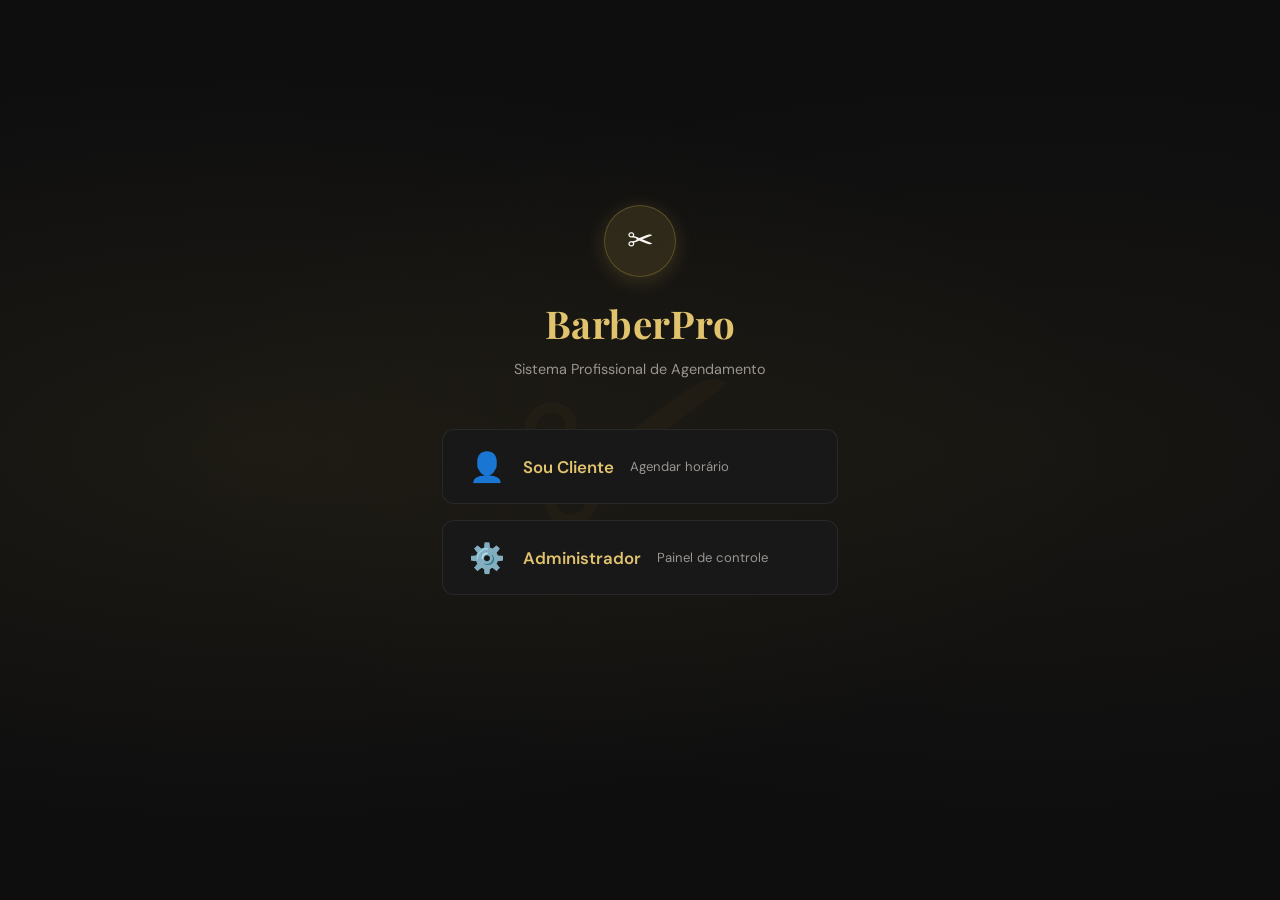
<file: index.html>
<!-- admin
admin

PRECISA ADICIONAR BOTAO DE EXLUIR VALOR PAGO NO ADMIN  NO HISTORICO DE PAGAMENTO  PARTE DE FATURAMENTO. 

-->
<!DOCTYPE html>
<html lang="pt-BR">
<head>
  <meta charset="UTF-8"/>
  <meta name="viewport" content="width=device-width, initial-scale=1.0"/>
  <title>BarberPro — Sistema de Agendamento</title>
  <link rel="preconnect" href="https://fonts.googleapis.com"/>
  <link href="https://fonts.googleapis.com/css2?family=Playfair+Display:wght@600;700&family=DM+Sans:wght@300;400;500;600&display=swap" rel="stylesheet"/>
  <link rel="stylesheet" href="./style.css"/>
</head>
<body>
  <!-- ══════════════════════════════════════════
       TELA DE ENTRADA — Escolha de perfil
  ══════════════════════════════════════════ -->
  <div id="screen-entry" class="screen active">
    <div class="entry-bg"></div>
    <div class="entry-card">
      <div class="logo-wrap">
        <div class="logo-icon">✂</div>
        <h1 class="logo-text">BarberPro</h1>
        <p class="logo-sub">Sistema Profissional de Agendamento</p>
      </div>
      <div class="entry-buttons">
        <button class="btn-entry client" onclick="App.showClientArea()">
          <span class="btn-icon">👤</span>
          <span class="btn-label">Sou Cliente</span>
          <span class="btn-desc">Agendar horário</span>
        </button>
        <button class="btn-entry admin" onclick="App.showLogin()">
          <span class="btn-icon">⚙️</span>
          <span class="btn-label">Administrador</span>
          <span class="btn-desc">Painel de controle</span>
        </button>
      </div>
    </div>
  </div>

  <!-- ══════════════════════════════════════════
       TELA DE LOGIN — Administrador
  ══════════════════════════════════════════ -->
  <div id="screen-login" class="screen">
    <div class="login-wrap">
      <button class="btn-back" onclick="App.goHome()">← Voltar</button>
      <div class="login-card">
        <div class="login-header">
          <div class="logo-icon sm">✂</div>
          <h2>Acesso Administrativo</h2>
          <p>Entre com suas credenciais</p>
        </div>
        <div class="form-group">
          <label>Usuário</label>
          <input type="text" id="login-user" placeholder="Usuário" autocomplete="username"/>
        </div>
        <div class="form-group">
          <input type="password" id="login-pass" placeholder="admin" autocomplete="current-password"/>
        </div>
        <button class="btn-primary full" onclick="App.doLogin()">Entrar no Painel</button>
        <div id="login-error" class="error-msg hidden">Usuário ou senha incorretos.</div>
      </div>
    </div>
  </div>

  <!-- ══════════════════════════════════════════
       ÁREA DO CLIENTE
  ══════════════════════════════════════════ -->
  <div id="screen-client" class="screen">
    <header class="client-header">
      <div class="header-logo">✂ BarberPro</div>
      <button class="btn-back-sm" onclick="App.goHome()">← Início</button>
    </header>

    <div class="client-body">
      <!-- Passo 1: Dados do cliente -->
      <div id="client-step-1" class="client-step active">
        <div class="step-header">
          <div class="step-num">1</div>
          <div>
            <h2>Seus Dados</h2>
            <p>Informe como podemos te chamar</p>
          </div>
        </div>
        <div class="form-group">
          <label>Seu nome completo</label>
          <input type="text" id="c-name" placeholder="Ex: João Silva"/>
        </div>
        <div class="form-group">
          <label>WhatsApp</label>
          <input type="tel" id="c-phone" placeholder="(11) 99999-9999" oninput="App.maskPhone(this)"/>
        </div>
        <button class="btn-primary full" onclick="App.clientStep2()">Próximo →</button>
      </div>

      <!-- Passo 2: Escolha do serviço -->
      <div id="client-step-2" class="client-step">
        <div class="step-header">
          <button class="btn-back-step" onclick="App.clientBack(1)">←</button>
          <div class="step-num">2</div>
          <div>
            <h2>Escolha o Serviço</h2>
            <p>Selecione o que deseja realizar</p>
          </div>
        </div>
        <div id="services-grid" class="services-grid"></div>
        <button class="btn-primary full" onclick="App.clientStep3()" id="btn-step3" disabled>Escolher Horário →</button>
      </div>

      <!-- Passo 3: Calendário + Horário -->
      <div id="client-step-3" class="client-step">
        <div class="step-header">
          <button class="btn-back-step" onclick="App.clientBack(2)">←</button>
          <div class="step-num">3</div>
          <div>
            <h2>Data e Horário</h2>
            <p>Escolha quando quer ser atendido</p>
          </div>
        </div>
        <div class="calendar-mini-wrap">
          <div class="cal-nav">
            <button onclick="App.calPrev()">‹</button>
            <span id="cal-month-label"></span>
            <button onclick="App.calNext()">›</button>
          </div>
          <div id="cal-grid" class="cal-grid"></div>
        </div>
        <div id="time-slots-wrap" class="time-slots-wrap hidden">
          <h3 id="selected-date-label">Horários disponíveis</h3>
          <div id="time-slots" class="time-slots"></div>
        </div>
        <button class="btn-primary full" onclick="App.clientConfirm()" id="btn-confirm" disabled>Confirmar Agendamento →</button>
      </div>

      <!-- Passo 4: Confirmação -->
      <div id="client-step-4" class="client-step">
        <div class="confirm-card">
          <div class="confirm-icon">✅</div>
          <h2>Agendamento Confirmado!</h2>
          <div id="confirm-details" class="confirm-details"></div>
          <div class="whatsapp-notice">
            <span>📱</span>
            <span>Você receberá uma confirmação pelo WhatsApp</span>
          </div>
          <button class="btn-primary full" onclick="App.clientNewBooking()">Fazer Novo Agendamento</button>
          <button class="btn-secondary full" onclick="App.goHome()">Voltar ao Início</button>
        </div>
      </div>
    </div>
  </div>

  <!-- ══════════════════════════════════════════
       PAINEL ADMINISTRATIVO
  ══════════════════════════════════════════ -->
  <div id="screen-admin" class="screen">

    <!-- Sidebar -->
    <aside id="sidebar" class="sidebar">
      <div class="sidebar-logo">
        <div class="logo-icon sm">✂</div>
        <span>BarberPro</span>
      </div>
      <nav class="sidebar-nav">
        <button class="nav-item active" onclick="Admin.tab('dashboard')" data-tab="dashboard">
          <span class="nav-icon">📊</span><span>Dashboard</span>
        </button>
        <button class="nav-item" onclick="Admin.tab('agenda')" data-tab="agenda">
          <span class="nav-icon">📅</span><span>Agenda</span>
        </button>
        <button class="nav-item" onclick="Admin.tab('calendario')" data-tab="calendario">
          <span class="nav-icon">📆</span><span>Calendário</span>
        </button>
        <button class="nav-item" onclick="Admin.tab('clientes')" data-tab="clientes">
          <span class="nav-icon">👥</span><span>Clientes</span>
        </button>
        <button class="nav-item" onclick="Admin.tab('servicos')" data-tab="servicos">
          <span class="nav-icon">✂️</span><span>Serviços</span>
        </button>
        <button class="nav-item" onclick="Admin.tab('financeiro')" data-tab="financeiro">
          <span class="nav-icon">💰</span><span>Financeiro</span>
        </button>
        <button class="nav-item" onclick="Admin.tab('estoque')" data-tab="estoque">
          <span class="nav-icon">📦</span><span>Estoque</span>
        </button>
        <button class="nav-item" onclick="Admin.tab('bloqueios')" data-tab="bloqueios">
          <span class="nav-icon">🔒</span><span>Bloqueios</span>
        </button>
        <button class="nav-item" onclick="Admin.tab('config')" data-tab="config">
          <span class="nav-icon">⚙️</span><span>Configurações</span>
        </button>
      </nav>
      <div class="sidebar-footer">
        <button class="btn-logout" onclick="App.logout()">↩ Sair</button>
      </div>
    </aside>

    <!-- Mobile top bar -->
    <div class="mobile-topbar">
      <button class="hamburger" onclick="Admin.toggleSidebar()">☰</button>
      <span class="mobile-title">BarberPro Admin</span>
      <button class="btn-logout-sm" onclick="App.logout()">↩</button>
    </div>

    <!-- Main content -->
    <main class="admin-main">

      <!-- ── DASHBOARD ── -->
      <div id="tab-dashboard" class="tab-content active">
        <div class="page-header">
          <h1>Dashboard</h1>
          <div id="current-date-label" class="date-label"></div>
        </div>
        <div class="kpi-grid" id="kpi-grid"></div>
        <div class="dashboard-grid">
          <div class="card">
            <h3 class="card-title">📅 Agendamentos de Hoje</h3>
            <div id="today-list" class="appointment-list"></div>
          </div>
          <div class="card">
            <h3 class="card-title">🏆 Serviços Mais Vendidos</h3>
            <div id="top-services" class="top-services-list"></div>
          </div>
          <div class="card">
            <h3 class="card-title">💸 Débitos (Fiados)</h3>
            <button class="btn-danger" onclick="Admin.showDebts()">Ver Débitos</button>
          </div>
        </div>
      </div>

      <!-- ── AGENDA ── -->
      <div id="tab-agenda" class="tab-content">
        <div class="page-header">
          <h1>Agenda de Hoje</h1>
          <button class="btn-primary" onclick="Admin.openNewBooking()">+ Novo Agendamento</button>
        </div>

        <!-- Agendamentos do dia atual -->
        <div class="card">
          <h3 class="card-title" id="today-title">Hoje</h3>
          <div id="today-appointments-list" class="appointment-list"></div>
        </div>
      </div>

      <!-- ── CALENDÁRIO ── -->
      <div id="tab-calendario" class="tab-content">
        <div class="page-header">
          <h1>Calendário</h1>
        </div>

        <!-- Calendário Admin -->
        <div class="card">
          <div class="cal-nav admin-cal-nav">
            <button onclick="Admin.calPrev()">‹ Anterior</button>
            <span id="admin-cal-label" class="cal-month-big"></span>
            <button onclick="Admin.calNext()">Próximo ›</button>
          </div>
          <div id="admin-cal-grid" class="cal-grid admin-cal"></div>
        </div>
      </div>

      <!-- ── CLIENTES ── -->
      <div id="tab-clientes" class="tab-content">
        <div class="page-header">
          <h1>Clientes</h1>
          <input type="search" id="client-search" placeholder="Buscar cliente..." class="search-input" oninput="Admin.filterClients()"/>
        </div>
        <div class="card">
          <div id="clients-table-wrap"></div>
        </div>
      </div>

      <!-- ── SERVIÇOS ── -->
      <div id="tab-servicos" class="tab-content">
        <div class="page-header">
          <h1>Serviços</h1>
          <button class="btn-primary" onclick="Admin.openServiceModal()">+ Novo Serviço</button>
        </div>
        <div id="services-admin-grid" class="services-admin-grid"></div>
      </div>

      <!-- ── FINANCEIRO ── -->
      <div id="tab-financeiro" class="tab-content">
        <div class="page-header">
          <h1>Financeiro</h1>
          <div class="filter-bar">
            <select id="fin-filter" onchange="Admin.renderFinanceiro()">
              <option value="today">Hoje</option>
              <option value="week">Esta semana</option>
              <option value="month" selected>Este mês</option>
              <option value="all">Tudo</option>
            </select>
          </div>
        </div>
        <div class="kpi-grid" id="fin-kpi-grid"></div>
        <div class="card">
          <h3 class="card-title">📋 Histórico de Pagamentos</h3>
          <div id="fin-history"></div>
        </div>
      </div>

      <!-- ── ESTOQUE ── -->
      <div id="tab-estoque" class="tab-content">
        <div class="page-header">
          <h1>Estoque</h1>
          <button class="btn-primary" onclick="Admin.openStockModal()">+ Adicionar Item</button>
        </div>
        <div class="card">
          <div id="stock-list"></div>
        </div>
      </div>

      <!-- ── BLOQUEIOS ── -->
      <div id="tab-bloqueios" class="tab-content">
        <div class="page-header">
          <h1>Bloqueios de Horário</h1>
          <button class="btn-primary" onclick="Admin.openBlockModal()">+ Bloquear</button>
        </div>
        <div class="card">
          <h3 class="card-title">Horários / Dias Bloqueados</h3>
          <div id="blocks-list"></div>
        </div>
      </div>

      <!-- ── CONFIGURAÇÕES ── -->
      <div id="tab-config" class="tab-content">
        <div class="page-header"><h1>Configurações</h1></div>
        <div class="config-grid">
          <div class="card">
            <h3 class="card-title">🔐 Credenciais de Acesso</h3>
            <div class="form-group">
              <label>Usuário admin</label>
              <input type="text" disabled id="cfg-user" class="cfg-input"/>
            </div>
            <div class="form-group">
              <label>Nova senha</label>
              <input type="password" disabled id="cfg-pass" class="cfg-input" placeholder="Deixe vazio para não alterar"/>
            </div>
            <button class="btn-primary" disabled onclick="Admin.saveCredentials()">Salvar Credenciais</button>
          </div>
          <div class="card">
            <h3 class="card-title">⏰ Horário de Funcionamento</h3>
            <div class="form-group">
              <label>Abertura</label>
              <input type="time" id="cfg-open" class="cfg-input" value="09:00"/>
            </div>
            <div class="form-group">
              <label>Fechamento</label>
              <input type="time" id="cfg-close" class="cfg-input" value="19:00"/>
            </div>
            <div class="form-group">
              <label>Intervalo entre horários (min)</label>
              <input type="number" id="cfg-interval" class="cfg-input" value="30" min="15" max="120"/>
            </div>
            <div class="form-group">
              <label>Dias de funcionamento</label>
              <div class="days-check" id="days-check"></div>
            </div>
            <button class="btn-primary" onclick="Admin.saveHours()">Salvar Horários</button>
          </div>
          <div class="card">
            <h3 class="card-title">📱 Mensagens WhatsApp</h3>
            <div class="form-group">
              <label>Mensagem de confirmação ao cliente</label>
              <textarea id="msg-confirm-client" class="cfg-textarea" rows="4"></textarea>
            </div>
            <div class="form-group">
              <label>Mensagem de lembrete (1h antes)</label>
              <textarea id="msg-reminder" class="cfg-textarea" rows="4"></textarea>
            </div>
            <div class="form-group">
              <label>Edite somente as mensagem! O que estiver dento de {} manter intacto</label>
              <input type="tel" id="cfg-barber-phone" hidden class="cfg-input" placeholder="(11) 99999-9999"/>
            </div>
            <button class="btn-primary" onclick="Admin.saveMessages()">Salvar Mensagens</button>
            <div class="help-note">💡 Use {nome}, {servico}, {data}, {hora} como variáveis nas mensagens.</div>
          </div>
          <div class="card">
            <h3 class="card-title">💲 Desconto Global</h3>
            <div class="form-group">
              <label>Desconto em % (0 = sem desconto)</label>
              <input type="number" id="cfg-discount" class="cfg-input" min="0" max="100" value="0"/>
            </div>
            <div class="form-group">
              <label>Código do cupom (opcional)</label>
              <input type="text" id="cfg-coupon" class="cfg-input" placeholder="Ex: PROMO10"/>
            </div>
            <button class="btn-primary" onclick="Admin.saveDiscount()">Salvar Desconto</button>
          </div>
        </div>
      </div>

    </main>
  </div><!-- /screen-admin -->

  <!-- ══════════════════════════════════════════
       MODAIS
  ══════════════════════════════════════════ -->
  <div id="modal-overlay" class="modal-overlay hidden" onclick="Modal.closeOnOverlay(event)">

    <!-- Modal: Novo/Editar Agendamento (Admin) -->
    <div id="modal-booking" class="modal hidden">
      <div class="modal-header">
        <h3 id="modal-booking-title">Novo Agendamento</h3>
        <button class="modal-close" onclick="Modal.close('modal-booking')">✕</button>
      </div>
      <div class="modal-body">
        <input type="hidden" id="booking-edit-id"/>
        <div class="form-group">
          <label>Nome do cliente *</label>
          <input type="text" id="bk-name" placeholder="Nome completo"/>
        </div>
        <div class="form-group">
          <label>WhatsApp *</label>
          <input type="tel" id="bk-phone" placeholder="(11) 99999-9999" oninput="App.maskPhone(this)"/>
        </div>
        <div class="form-group">
          <label>Serviço *</label>
          <select id="bk-service"></select>
        </div>
        <div class="form-row">
          <div class="form-group">
            <label>Data *</label>
            <input type="date" id="bk-date"/>
          </div>
          <div class="form-group">
            <label>Horário *</label>
            <select id="bk-time"></select>
          </div>
        </div>
        <div class="form-group">
          <label>Status de pagamento</label>
          <select id="bk-payment">
            <option value="pending">Pendente</option>
            <option value="paid">Pago</option>
          </select>
        </div>
        <div class="form-group">
          <label>Observação</label>
          <textarea id="bk-obs" rows="2" placeholder="Observações sobre o agendamento..."></textarea>
        </div>
      </div>
      <div class="modal-footer">
        <button class="btn-secondary" onclick="Modal.close('modal-booking')">Cancelar</button>
        <button class="btn-primary" onclick="Admin.saveBooking()">Salvar</button>
      </div>
    </div>

    <!-- Modal: Novo/Editar Serviço -->
    <div id="modal-service" class="modal hidden">
      <div class="modal-header">
        <h3 id="modal-service-title">Novo Serviço</h3>
        <button class="modal-close" onclick="Modal.close('modal-service')">✕</button>
      </div>
      <div class="modal-body">
        <input type="hidden" id="svc-edit-id"/>
        <div class="form-group">
          <label>Nome do serviço *</label>
          <input type="text" id="svc-name" placeholder="Ex: Corte + Barba"/>
        </div>
        <div class="form-row">
          <div class="form-group">
            <label>Preço (R$) *</label>
            <input type="number" id="svc-price" min="0" step="0.01" placeholder="0,00"/>
          </div>
          <div class="form-group">
            <label>Duração (min)</label>
            <input type="number" id="svc-duration" min="15" step="15" value="30"/>
          </div>
        </div>
        <div class="form-group">
          <label>Descrição</label>
          <input type="text" id="svc-desc" placeholder="Breve descrição..."/>
        </div>
        <div class="form-group">
          <label>Emoji / ícone</label>
          <input type="text" id="svc-icon" placeholder="✂" maxlength="2" style="font-size:1.5rem;width:60px;text-align:center"/>
        </div>
        <div class="form-group toggle-group">
          <label>Serviço ativo?</label>
          <label class="toggle-switch">
            <input type="checkbox" id="svc-active" checked/>
            <span class="toggle-knob"></span>
          </label>
        </div>
      </div>
      <div class="modal-footer">
        <button class="btn-secondary" onclick="Modal.close('modal-service')">Cancelar</button>
        <button class="btn-primary" onclick="Admin.saveService()">Salvar</button>
      </div>
    </div>

    <!-- Modal: Estoque -->
    <div id="modal-stock" class="modal hidden">
      <div class="modal-header">
        <h3 id="modal-stock-title">Item de Estoque</h3>
        <button class="modal-close" onclick="Modal.close('modal-stock')">✕</button>
      </div>
      <div class="modal-body">
        <input type="hidden" id="stk-edit-id"/>
        <div class="form-group">
          <label>Produto *</label>
          <input type="text" id="stk-name" placeholder="Ex: Pomada Capilar"/>
        </div>
        <div class="form-row">
          <div class="form-group">
            <label>Quantidade</label>
            <input type="number" id="stk-qty" min="0" value="1"/>
          </div>
          <div class="form-group">
            <label>Alerta (mín.)</label>
            <input type="number" id="stk-min" min="0" value="2"/>
          </div>
        </div>
        <div class="form-row">
          <div class="form-group">
            <label>Preço compra (R$)</label>
            <input type="number" id="stk-cost" min="0" step="0.01" value="0"/>
          </div>
          <div class="form-group">
            <label>Preço venda (R$)</label>
            <input type="number" id="stk-sell" min="0" step="0.01" value="0"/>
          </div>
        </div>
      </div>
      <div class="modal-footer">
        <button class="btn-secondary" onclick="Modal.close('modal-stock')">Cancelar</button>
        <button class="btn-primary" onclick="Admin.saveStock()">Salvar</button>
      </div>
    </div>

    <!-- Modal: Bloqueio -->
    <div id="modal-block" class="modal hidden">
      <div class="modal-header">
        <h3>Bloquear Horário / Dia</h3>
        <button class="modal-close" onclick="Modal.close('modal-block')">✕</button>
      </div>
      <div class="modal-body">
        <div class="form-group">
          <label>Data *</label>
          <input type="date" id="blk-date"/>
        </div>
        <div class="form-group">
          <label>Horário (vazio = dia inteiro)</label>
          <input type="time" id="blk-time"/>
        </div>
        <div class="form-group">
          <label>Motivo</label>
          <input type="text" id="blk-reason" placeholder="Ex: Feriado, Folga..."/>
        </div>
      </div>
      <div class="modal-footer">
        <button class="btn-secondary" onclick="Modal.close('modal-block')">Cancelar</button>
        <button class="btn-primary" onclick="Admin.saveBlock()">Bloquear</button>
      </div>
    </div>

    <!-- Modal: Editar observação cliente -->
    <div id="modal-client-obs" class="modal hidden">
      <div class="modal-header">
        <h3>Observação do Cliente</h3>
        <button class="modal-close" onclick="Modal.close('modal-client-obs')">✕</button>
      </div>
      <div class="modal-body">
        <input type="hidden" id="obs-client-phone"/>
        <div class="form-group">
          <label>Observação</label>
          <textarea id="obs-text" rows="4" placeholder="Ex: cliente pontual, faltoso..."></textarea>
        </div>
      </div>
      <div class="modal-footer">
        <button class="btn-secondary" onclick="Modal.close('modal-client-obs')">Cancelar</button>
        <button class="btn-primary" onclick="Admin.saveClientObs()">Salvar</button>
      </div>
    </div>

  </div><!-- /modal-overlay -->

  <!-- Toast notification -->
  <div id="toast" class="toast hidden"></div>

  <script src="./app.js?v=1000"></script>
<script src="./admin.js?v=1000"></script>
</body>
</html>
</file>
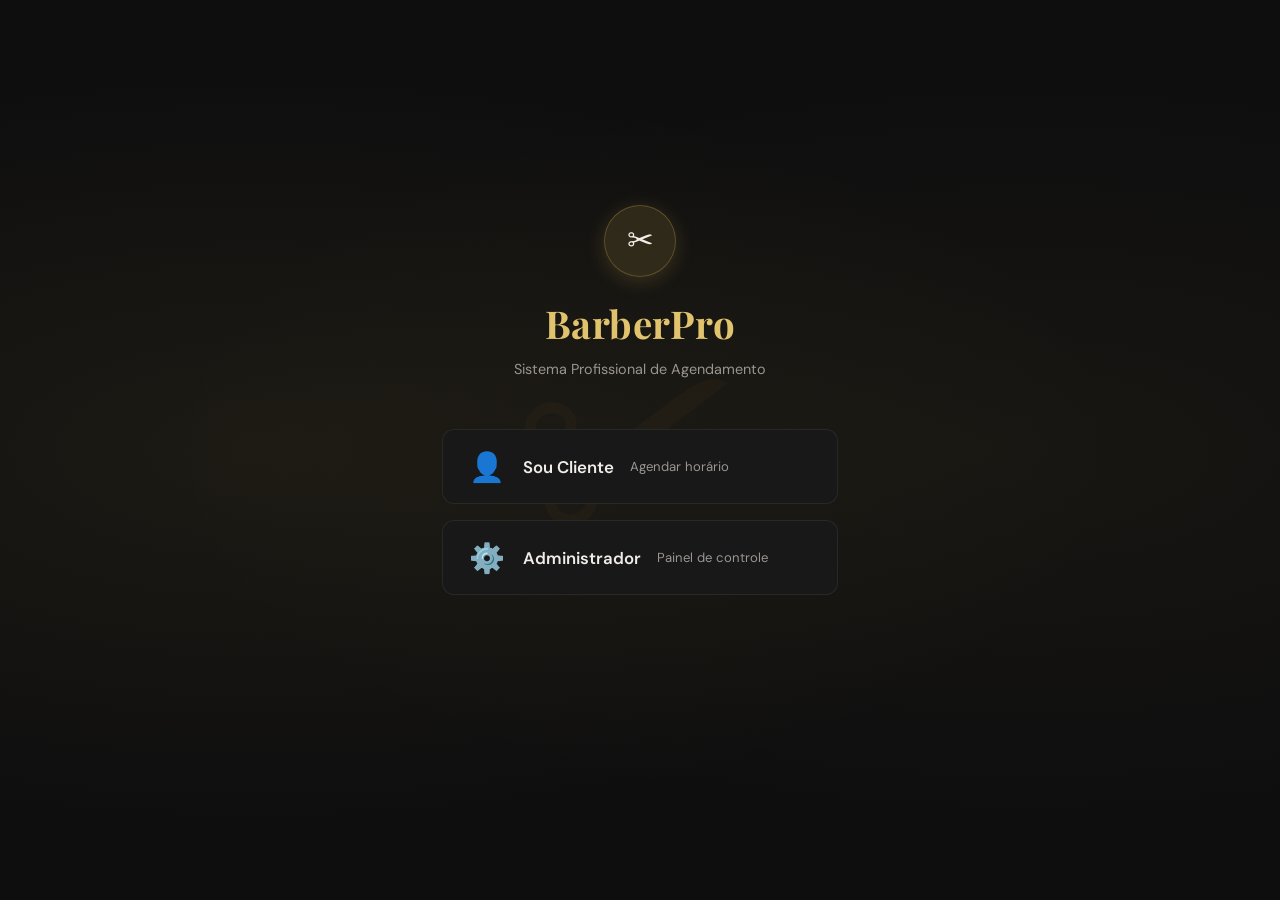
<file: doc/index.html>
<!-- admin
admin123

PRECISA ADICIONAR BOTAO DE EXLUIR VALOR PAGO NO ADMIN  NO HISTORICO DE PAGAMENTO  PARTE DE FATURAMENTO. 

-->
<!DOCTYPE html>
<html lang="pt-BR">
<head>
  <meta charset="UTF-8"/>
  <meta name="viewport" content="width=device-width, initial-scale=1.0"/>
  <title>BarberPro — Sistema de Agendamento</title>
  <link rel="preconnect" href="https://fonts.googleapis.com"/>
  <link href="https://fonts.googleapis.com/css2?family=Playfair+Display:wght@600;700&family=DM+Sans:wght@300;400;500;600&display=swap" rel="stylesheet"/>
  <link rel="stylesheet" href="./style.css"/>
</head>
<body>
  <!-- ══════════════════════════════════════════
       TELA DE ENTRADA — Escolha de perfil
  ══════════════════════════════════════════ -->
  <div id="screen-entry" class="screen active">
    <div class="entry-bg"></div>
    <div class="entry-card">
      <div class="logo-wrap">
        <div class="logo-icon">✂</div>
        <h1 class="logo-text">BarberPro</h1>
        <p class="logo-sub">Sistema Profissional de Agendamento</p>
      </div>
      <div class="entry-buttons">
        <button class="btn-entry client" onclick="App.showClientArea()">
          <span class="btn-icon">👤</span>
          <span class="btn-label">Sou Cliente</span>
          <span class="btn-desc">Agendar horário</span>
        </button>
        <button class="btn-entry admin" onclick="App.showLogin()">
          <span class="btn-icon">⚙️</span>
          <span class="btn-label">Administrador</span>
          <span class="btn-desc">Painel de controle</span>
        </button>
      </div>
    </div>
  </div>

  <!-- ══════════════════════════════════════════
       TELA DE LOGIN — Administrador
  ══════════════════════════════════════════ -->
  <div id="screen-login" class="screen">
    <div class="login-wrap">
      <button class="btn-back" onclick="App.goHome()">← Voltar</button>
      <div class="login-card">
        <div class="login-header">
          <div class="logo-icon sm">✂</div>
          <h2>Acesso Administrativo</h2>
          <p>Entre com suas credenciais</p>
        </div>
        <div class="form-group">
          <label>Usuário</label>
          <input type="text" id="login-user" placeholder="admin" autocomplete="username"/>
        </div>
        <div class="form-group">
          <label>Senha</label>
          <input type="password" id="login-pass" placeholder="••••••" autocomplete="current-password"/>
        </div>
        <div class="login-hint">senha</div>
        <button class="btn-primary full" onclick="App.doLogin()">Entrar no Painel</button>
        <div id="login-error" class="error-msg hidden">Usuário ou senha incorretos.</div>
      </div>
    </div>
  </div>

  <!-- ══════════════════════════════════════════
       ÁREA DO CLIENTE
  ══════════════════════════════════════════ -->
  <div id="screen-client" class="screen">
    <header class="client-header">
      <div class="header-logo">✂ BarberPro</div>
      <button class="btn-back-sm" onclick="App.goHome()">← Início</button>
    </header>

    <div class="client-body">
      <!-- Passo 1: Dados do cliente -->
      <div id="client-step-1" class="client-step active">
        <div class="step-header">
          <div class="step-num">1</div>
          <div>
            <h2>Seus Dados</h2>
            <p>Informe como podemos te chamar</p>
          </div>
        </div>
        <div class="form-group">
          <label>Seu nome completo</label>
          <input type="text" id="c-name" placeholder="Ex: João Silva"/>
        </div>
        <div class="form-group">
          <label>WhatsApp</label>
          <input type="tel" id="c-phone" placeholder="(11) 99999-9999" oninput="App.maskPhone(this)"/>
        </div>
        <button class="btn-primary full" onclick="App.clientStep2()">Próximo →</button>
      </div>

      <!-- Passo 2: Escolha do serviço -->
      <div id="client-step-2" class="client-step">
        <div class="step-header">
          <button class="btn-back-step" onclick="App.clientBack(1)">←</button>
          <div class="step-num">2</div>
          <div>
            <h2>Escolha o Serviço</h2>
            <p>Selecione o que deseja realizar</p>
          </div>
        </div>
        <div id="services-grid" class="services-grid"></div>
        <button class="btn-primary full" onclick="App.clientStep3()" id="btn-step3" disabled>Escolher Horário →</button>
      </div>

      <!-- Passo 3: Calendário + Horário -->
      <div id="client-step-3" class="client-step">
        <div class="step-header">
          <button class="btn-back-step" onclick="App.clientBack(2)">←</button>
          <div class="step-num">3</div>
          <div>
            <h2>Data e Horário</h2>
            <p>Escolha quando quer ser atendido</p>
          </div>
        </div>
        <div class="calendar-mini-wrap">
          <div class="cal-nav">
            <button onclick="App.calPrev()">‹</button>
            <span id="cal-month-label"></span>
            <button onclick="App.calNext()">›</button>
          </div>
          <div id="cal-grid" class="cal-grid"></div>
        </div>
        <div id="time-slots-wrap" class="time-slots-wrap hidden">
          <h3 id="selected-date-label">Horários disponíveis</h3>
          <div id="time-slots" class="time-slots"></div>
        </div>
        <button class="btn-primary full" onclick="App.clientConfirm()" id="btn-confirm" disabled>Confirmar Agendamento →</button>
      </div>

      <!-- Passo 4: Confirmação -->
      <div id="client-step-4" class="client-step">
        <div class="confirm-card">
          <div class="confirm-icon">✅</div>
          <h2>Agendamento Confirmado!</h2>
          <div id="confirm-details" class="confirm-details"></div>
          <div class="whatsapp-notice">
            <span>📱</span>
            <span>Você receberá uma confirmação pelo WhatsApp</span>
          </div>
          <button class="btn-primary full" onclick="App.clientNewBooking()">Fazer Novo Agendamento</button>
          <button class="btn-secondary full" onclick="App.goHome()">Voltar ao Início</button>
        </div>
      </div>
    </div>
  </div>

  <!-- ══════════════════════════════════════════
       PAINEL ADMINISTRATIVO
  ══════════════════════════════════════════ -->
  <div id="screen-admin" class="screen">

    <!-- Sidebar -->
    <aside id="sidebar" class="sidebar">
      <div class="sidebar-logo">
        <div class="logo-icon sm">✂</div>
        <span>BarberPro</span>
      </div>
      <nav class="sidebar-nav">
        <button class="nav-item active" onclick="Admin.tab('dashboard')" data-tab="dashboard">
          <span class="nav-icon">📊</span><span>Dashboard</span>
        </button>
        <button class="nav-item" onclick="Admin.tab('agenda')" data-tab="agenda">
          <span class="nav-icon">📅</span><span>Agenda</span>
        </button>
        <button class="nav-item" onclick="Admin.tab('calendario')" data-tab="calendario">
          <span class="nav-icon">📆</span><span>Calendário</span>
        </button>
        <button class="nav-item" onclick="Admin.tab('clientes')" data-tab="clientes">
          <span class="nav-icon">👥</span><span>Clientes</span>
        </button>
        <button class="nav-item" onclick="Admin.tab('servicos')" data-tab="servicos">
          <span class="nav-icon">✂️</span><span>Serviços</span>
        </button>
        <button class="nav-item" onclick="Admin.tab('financeiro')" data-tab="financeiro">
          <span class="nav-icon">💰</span><span>Financeiro</span>
        </button>
        <button class="nav-item" onclick="Admin.tab('estoque')" data-tab="estoque">
          <span class="nav-icon">📦</span><span>Estoque</span>
        </button>
        <button class="nav-item" onclick="Admin.tab('bloqueios')" data-tab="bloqueios">
          <span class="nav-icon">🔒</span><span>Bloqueios</span>
        </button>
        <button class="nav-item" onclick="Admin.tab('config')" data-tab="config">
          <span class="nav-icon">⚙️</span><span>Configurações</span>
        </button>
      </nav>
      <div class="sidebar-footer">
        <button class="btn-logout" onclick="App.logout()">↩ Sair</button>
      </div>
    </aside>

    <!-- Mobile top bar -->
    <div class="mobile-topbar">
      <button class="hamburger" onclick="Admin.toggleSidebar()">☰</button>
      <span class="mobile-title">BarberPro Admin</span>
      <button class="btn-logout-sm" onclick="App.logout()">↩</button>
    </div>

    <!-- Main content -->
    <main class="admin-main">

      <!-- ── DASHBOARD ── -->
      <div id="tab-dashboard" class="tab-content active">
        <div class="page-header">
          <h1>Dashboard</h1>
          <div id="current-date-label" class="date-label"></div>
        </div>
        <div class="kpi-grid" id="kpi-grid"></div>
        <div class="dashboard-grid">
          <div class="card">
            <h3 class="card-title">📅 Agendamentos de Hoje</h3>
            <div id="today-list" class="appointment-list"></div>
          </div>
          <div class="card">
            <h3 class="card-title">🏆 Serviços Mais Vendidos</h3>
            <div id="top-services" class="top-services-list"></div>
          </div>
          <div class="card">
            <h3 class="card-title">💸 Débitos (Fiados)</h3>
            <button class="btn-danger" onclick="Admin.showDebts()">Ver Débitos</button>
          </div>
        </div>
      </div>

      <!-- ── AGENDA ── -->
      <div id="tab-agenda" class="tab-content">
        <div class="page-header">
          <h1>Agenda de Hoje</h1>
          <button class="btn-primary" onclick="Admin.openNewBooking()">+ Novo Agendamento</button>
        </div>

        <!-- Agendamentos do dia atual -->
        <div class="card">
          <h3 class="card-title" id="today-title">Hoje</h3>
          <div id="today-appointments-list" class="appointment-list"></div>
        </div>
      </div>

      <!-- ── CALENDÁRIO ── -->
      <div id="tab-calendario" class="tab-content">
        <div class="page-header">
          <h1>Calendário</h1>
        </div>

        <!-- Calendário Admin -->
        <div class="card">
          <div class="cal-nav admin-cal-nav">
            <button onclick="Admin.calPrev()">‹ Anterior</button>
            <span id="admin-cal-label" class="cal-month-big"></span>
            <button onclick="Admin.calNext()">Próximo ›</button>
          </div>
          <div id="admin-cal-grid" class="cal-grid admin-cal"></div>
        </div>
      </div>

      <!-- ── CLIENTES ── -->
      <div id="tab-clientes" class="tab-content">
        <div class="page-header">
          <h1>Clientes</h1>
          <input type="search" id="client-search" placeholder="Buscar cliente..." class="search-input" oninput="Admin.filterClients()"/>
        </div>
        <div class="card">
          <div id="clients-table-wrap"></div>
        </div>
      </div>

      <!-- ── SERVIÇOS ── -->
      <div id="tab-servicos" class="tab-content">
        <div class="page-header">
          <h1>Serviços</h1>
          <button class="btn-primary" onclick="Admin.openServiceModal()">+ Novo Serviço</button>
        </div>
        <div id="services-admin-grid" class="services-admin-grid"></div>
      </div>

      <!-- ── FINANCEIRO ── -->
      <div id="tab-financeiro" class="tab-content">
        <div class="page-header">
          <h1>Financeiro</h1>
          <div class="filter-bar">
            <select id="fin-filter" onchange="Admin.renderFinanceiro()">
              <option value="today">Hoje</option>
              <option value="week">Esta semana</option>
              <option value="month" selected>Este mês</option>
              <option value="all">Tudo</option>
            </select>
          </div>
        </div>
        <div class="kpi-grid" id="fin-kpi-grid"></div>
        <div class="card">
          <h3 class="card-title">📋 Histórico de Pagamentos</h3>
          <div id="fin-history"></div>
        </div>
      </div>

      <!-- ── ESTOQUE ── -->
      <div id="tab-estoque" class="tab-content">
        <div class="page-header">
          <h1>Estoque</h1>
          <button class="btn-primary" onclick="Admin.openStockModal()">+ Adicionar Item</button>
        </div>
        <div class="card">
          <div id="stock-list"></div>
        </div>
      </div>

      <!-- ── BLOQUEIOS ── -->
      <div id="tab-bloqueios" class="tab-content">
        <div class="page-header">
          <h1>Bloqueios de Horário</h1>
          <button class="btn-primary" onclick="Admin.openBlockModal()">+ Bloquear</button>
        </div>
        <div class="card">
          <h3 class="card-title">Horários / Dias Bloqueados</h3>
          <div id="blocks-list"></div>
        </div>
      </div>

      <!-- ── CONFIGURAÇÕES ── -->
      <div id="tab-config" class="tab-content">
        <div class="page-header"><h1>Configurações</h1></div>
        <div class="config-grid">
          <div class="card">
            <h3 class="card-title">🔐 Credenciais de Acesso</h3>
            <div class="form-group">
              <label>Usuário admin</label>
              <input type="text" id="cfg-user" class="cfg-input"/>
            </div>
            <div class="form-group">
              <label>Nova senha</label>
              <input type="password" id="cfg-pass" class="cfg-input" placeholder="Deixe vazio para não alterar"/>
            </div>
            <button class="btn-primary" onclick="Admin.saveCredentials()">Salvar Credenciais</button>
          </div>
          <div class="card">
            <h3 class="card-title">⏰ Horário de Funcionamento</h3>
            <div class="form-group">
              <label>Abertura</label>
              <input type="time" id="cfg-open" class="cfg-input" value="09:00"/>
            </div>
            <div class="form-group">
              <label>Fechamento</label>
              <input type="time" id="cfg-close" class="cfg-input" value="19:00"/>
            </div>
            <div class="form-group">
              <label>Intervalo entre horários (min)</label>
              <input type="number" id="cfg-interval" class="cfg-input" value="30" min="15" max="120"/>
            </div>
            <div class="form-group">
              <label>Dias de funcionamento</label>
              <div class="days-check" id="days-check"></div>
            </div>
            <button class="btn-primary" onclick="Admin.saveHours()">Salvar Horários</button>
          </div>
          <div class="card">
            <h3 class="card-title">📱 Mensagens WhatsApp</h3>
            <div class="form-group">
              <label>Mensagem de confirmação ao cliente</label>
              <textarea id="msg-confirm-client" class="cfg-textarea" rows="4"></textarea>
            </div>
            <div class="form-group">
              <label>Mensagem de lembrete (1h antes)</label>
              <textarea id="msg-reminder" class="cfg-textarea" rows="4"></textarea>
            </div>
            <div class="form-group">
              <label>WhatsApp do barbeiro (para notificações)</label>
              <input type="tel" id="cfg-barber-phone" class="cfg-input" placeholder="(11) 99999-9999"/>
            </div>
            <button class="btn-primary" onclick="Admin.saveMessages()">Salvar Mensagens</button>
            <div class="help-note">💡 Use {nome}, {servico}, {data}, {hora} como variáveis nas mensagens.</div>
          </div>
          <div class="card">
            <h3 class="card-title">💲 Desconto Global</h3>
            <div class="form-group">
              <label>Desconto em % (0 = sem desconto)</label>
              <input type="number" id="cfg-discount" class="cfg-input" min="0" max="100" value="0"/>
            </div>
            <div class="form-group">
              <label>Código do cupom (opcional)</label>
              <input type="text" id="cfg-coupon" class="cfg-input" placeholder="Ex: PROMO10"/>
            </div>
            <button class="btn-primary" onclick="Admin.saveDiscount()">Salvar Desconto</button>
          </div>
        </div>
      </div>

    </main>
  </div><!-- /screen-admin -->

  <!-- ══════════════════════════════════════════
       MODAIS
  ══════════════════════════════════════════ -->
  <div id="modal-overlay" class="modal-overlay hidden" onclick="Modal.closeOnOverlay(event)">

    <!-- Modal: Novo/Editar Agendamento (Admin) -->
    <div id="modal-booking" class="modal hidden">
      <div class="modal-header">
        <h3 id="modal-booking-title">Novo Agendamento</h3>
        <button class="modal-close" onclick="Modal.close('modal-booking')">✕</button>
      </div>
      <div class="modal-body">
        <input type="hidden" id="booking-edit-id"/>
        <div class="form-group">
          <label>Nome do cliente *</label>
          <input type="text" id="bk-name" placeholder="Nome completo"/>
        </div>
        <div class="form-group">
          <label>WhatsApp *</label>
          <input type="tel" id="bk-phone" placeholder="(11) 99999-9999" oninput="App.maskPhone(this)"/>
        </div>
        <div class="form-group">
          <label>Serviço *</label>
          <select id="bk-service"></select>
        </div>
        <div class="form-row">
          <div class="form-group">
            <label>Data *</label>
            <input type="date" id="bk-date"/>
          </div>
          <div class="form-group">
            <label>Horário *</label>
            <select id="bk-time"></select>
          </div>
        </div>
        <div class="form-group">
          <label>Status de pagamento</label>
          <select id="bk-payment">
            <option value="pending">Pendente</option>
            <option value="paid">Pago</option>
          </select>
        </div>
        <div class="form-group">
          <label>Observação</label>
          <textarea id="bk-obs" rows="2" placeholder="Observações sobre o agendamento..."></textarea>
        </div>
      </div>
      <div class="modal-footer">
        <button class="btn-secondary" onclick="Modal.close('modal-booking')">Cancelar</button>
        <button class="btn-primary" onclick="Admin.saveBooking()">Salvar</button>
      </div>
    </div>

    <!-- Modal: Novo/Editar Serviço -->
    <div id="modal-service" class="modal hidden">
      <div class="modal-header">
        <h3 id="modal-service-title">Novo Serviço</h3>
        <button class="modal-close" onclick="Modal.close('modal-service')">✕</button>
      </div>
      <div class="modal-body">
        <input type="hidden" id="svc-edit-id"/>
        <div class="form-group">
          <label>Nome do serviço *</label>
          <input type="text" id="svc-name" placeholder="Ex: Corte + Barba"/>
        </div>
        <div class="form-row">
          <div class="form-group">
            <label>Preço (R$) *</label>
            <input type="number" id="svc-price" min="0" step="0.01" placeholder="0,00"/>
          </div>
          <div class="form-group">
            <label>Duração (min)</label>
            <input type="number" id="svc-duration" min="15" step="15" value="30"/>
          </div>
        </div>
        <div class="form-group">
          <label>Descrição</label>
          <input type="text" id="svc-desc" placeholder="Breve descrição..."/>
        </div>
        <div class="form-group">
          <label>Emoji / ícone</label>
          <input type="text" id="svc-icon" placeholder="✂" maxlength="2" style="font-size:1.5rem;width:60px;text-align:center"/>
        </div>
        <div class="form-group toggle-group">
          <label>Serviço ativo?</label>
          <label class="toggle-switch">
            <input type="checkbox" id="svc-active" checked/>
            <span class="toggle-knob"></span>
          </label>
        </div>
      </div>
      <div class="modal-footer">
        <button class="btn-secondary" onclick="Modal.close('modal-service')">Cancelar</button>
        <button class="btn-primary" onclick="Admin.saveService()">Salvar</button>
      </div>
    </div>

    <!-- Modal: Estoque -->
    <div id="modal-stock" class="modal hidden">
      <div class="modal-header">
        <h3 id="modal-stock-title">Item de Estoque</h3>
        <button class="modal-close" onclick="Modal.close('modal-stock')">✕</button>
      </div>
      <div class="modal-body">
        <input type="hidden" id="stk-edit-id"/>
        <div class="form-group">
          <label>Produto *</label>
          <input type="text" id="stk-name" placeholder="Ex: Pomada Capilar"/>
        </div>
        <div class="form-row">
          <div class="form-group">
            <label>Quantidade</label>
            <input type="number" id="stk-qty" min="0" value="1"/>
          </div>
          <div class="form-group">
            <label>Alerta (mín.)</label>
            <input type="number" id="stk-min" min="0" value="2"/>
          </div>
        </div>
        <div class="form-row">
          <div class="form-group">
            <label>Preço compra (R$)</label>
            <input type="number" id="stk-cost" min="0" step="0.01" value="0"/>
          </div>
          <div class="form-group">
            <label>Preço venda (R$)</label>
            <input type="number" id="stk-sell" min="0" step="0.01" value="0"/>
          </div>
        </div>
      </div>
      <div class="modal-footer">
        <button class="btn-secondary" onclick="Modal.close('modal-stock')">Cancelar</button>
        <button class="btn-primary" onclick="Admin.saveStock()">Salvar</button>
      </div>
    </div>

    <!-- Modal: Bloqueio -->
    <div id="modal-block" class="modal hidden">
      <div class="modal-header">
        <h3>Bloquear Horário / Dia</h3>
        <button class="modal-close" onclick="Modal.close('modal-block')">✕</button>
      </div>
      <div class="modal-body">
        <div class="form-group">
          <label>Data *</label>
          <input type="date" id="blk-date"/>
        </div>
        <div class="form-group">
          <label>Horário (vazio = dia inteiro)</label>
          <input type="time" id="blk-time"/>
        </div>
        <div class="form-group">
          <label>Motivo</label>
          <input type="text" id="blk-reason" placeholder="Ex: Feriado, Folga..."/>
        </div>
      </div>
      <div class="modal-footer">
        <button class="btn-secondary" onclick="Modal.close('modal-block')">Cancelar</button>
        <button class="btn-primary" onclick="Admin.saveBlock()">Bloquear</button>
      </div>
    </div>

    <!-- Modal: Editar observação cliente -->
    <div id="modal-client-obs" class="modal hidden">
      <div class="modal-header">
        <h3>Observação do Cliente</h3>
        <button class="modal-close" onclick="Modal.close('modal-client-obs')">✕</button>
      </div>
      <div class="modal-body">
        <input type="hidden" id="obs-client-phone"/>
        <div class="form-group">
          <label>Observação</label>
          <textarea id="obs-text" rows="4" placeholder="Ex: cliente pontual, faltoso..."></textarea>
        </div>
      </div>
      <div class="modal-footer">
        <button class="btn-secondary" onclick="Modal.close('modal-client-obs')">Cancelar</button>
        <button class="btn-primary" onclick="Admin.saveClientObs()">Salvar</button>
      </div>
    </div>

  </div><!-- /modal-overlay -->

  <!-- Toast notification -->
  <div id="toast" class="toast hidden"></div>

  <script src="./app.js"></script>
  <script src="./admin.js"></script>
</body>
</html>
</file>
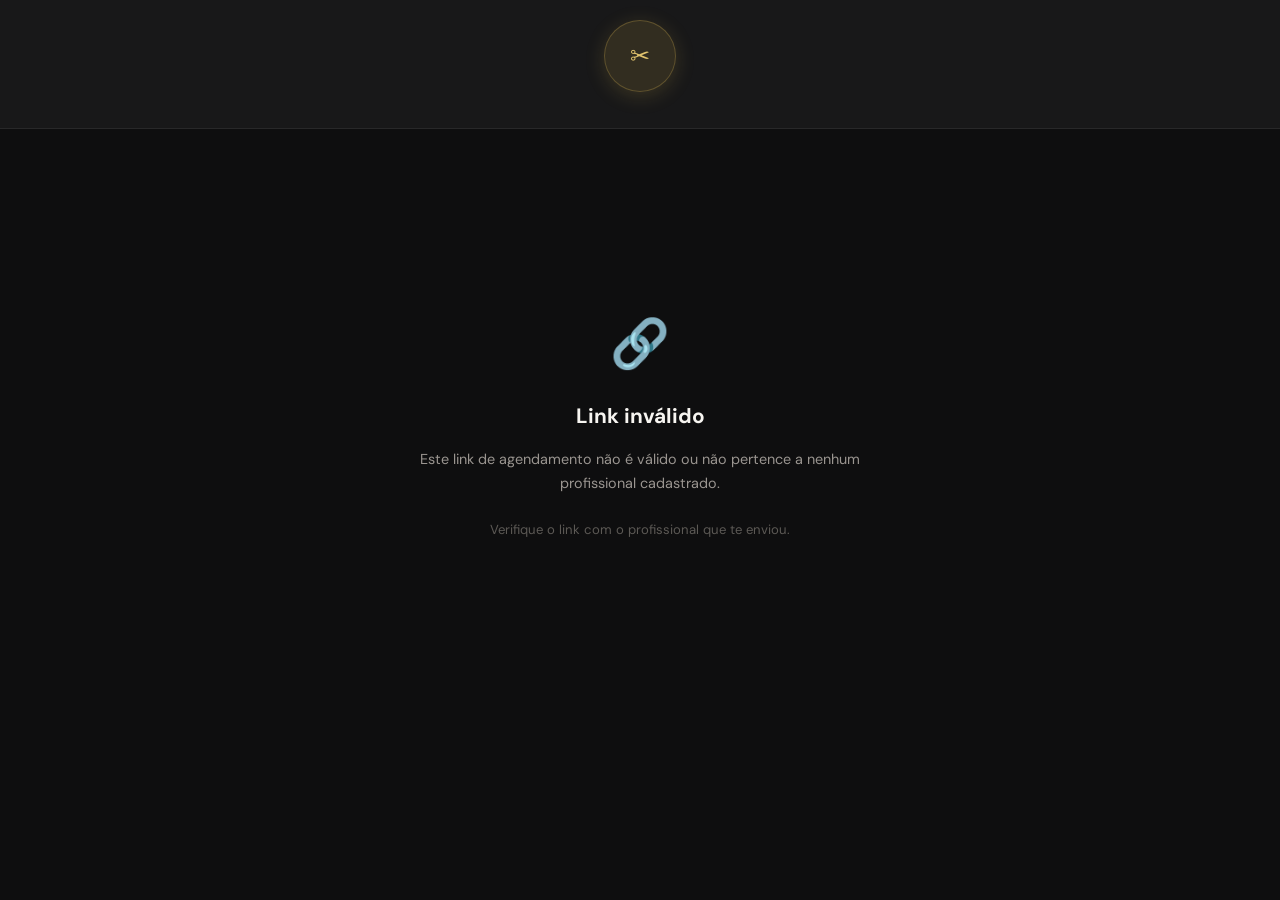
<file: agendar.html>
<!DOCTYPE html>
<html lang="pt-BR">
<head>
  <meta charset="UTF-8"/>
  <meta name="viewport" content="width=device-width, initial-scale=1.0"/>
  <title>Agendamento Online</title>
  <link rel="preconnect" href="https://fonts.googleapis.com"/>
  <link href="https://fonts.googleapis.com/css2?family=Playfair+Display:wght@600;700&family=DM+Sans:wght@300;400;500;600&display=swap" rel="stylesheet"/>
  <link rel="stylesheet" href="./style.css"/>
  <style>
    /* Garante que só a área do cliente apareça nesta página */
    body { background: var(--bg, #0E0E0F); }

    .agendar-page {
      min-height: 100vh;
      display: flex;
      flex-direction: column;
    }

    .agendar-header {
      display: flex;
      align-items: center;
      justify-content: center;
      padding: 1.25rem 1.5rem;
      border-bottom: 1px solid var(--border, rgba(255,255,255,0.07));
      background: var(--bg2, #181819);
      gap: .75rem;
      position: relative;
    }

    .agendar-header .logo-icon {
      font-size: 1.5rem;
      color: var(--gold, #C9A84C);
    }

    .agendar-header .logo-text {
      font-family: 'Playfair Display', serif;
      font-size: 1.4rem;
      color: var(--gold, #C9A84C);
      margin: 0;
    }

    .agendar-header .owner-badge {
      position: absolute;
      right: 1.25rem;
      font-size: .78rem;
      color: var(--text2, #9A9590);
      background: var(--bg3, #222224);
      padding: .25rem .65rem;
      border-radius: 20px;
      border: 1px solid var(--border, rgba(255,255,255,0.07));
    }

    .agendar-body {
      flex: 1;
      max-width: 560px;
      width: 100%;
      margin: 0 auto;
      padding: 1.5rem 1rem 3rem;
    }

    /* Loading state */
    .loading-screen {
      display: flex;
      flex-direction: column;
      align-items: center;
      justify-content: center;
      min-height: 60vh;
      gap: 1rem;
      color: var(--text2, #9A9590);
      font-size: .95rem;
    }

    .loading-spinner {
      width: 40px;
      height: 40px;
      border: 3px solid var(--border, rgba(255,255,255,0.07));
      border-top-color: var(--gold, #C9A84C);
      border-radius: 50%;
      animation: spin .7s linear infinite;
    }

    @keyframes spin { to { transform: rotate(360deg); } }

    /* Link inválido */
    .invalid-screen {
      display: flex;
      flex-direction: column;
      align-items: center;
      justify-content: center;
      min-height: 60vh;
      text-align: center;
      gap: 1rem;
      padding: 2rem;
    }

    .invalid-screen .icon { font-size: 3rem; }
    .invalid-screen h2 { color: var(--text, #F0EDE8); font-size: 1.3rem; margin: 0; }
    .invalid-screen p { color: var(--text2, #9A9590); font-size: .9rem; margin: 0; }
  </style>
</head>
<body>

<div class="agendar-page">

  <!-- Cabeçalho fixo -->
  <header class="agendar-header">
    <div class="logo-icon">✂</div>
   
    <span class="owner-badge" id="owner-badge" style="display:none;"></span>
  </header>

  <!-- Conteúdo principal -->
  <div class="agendar-body">

    <!-- Estado: carregando -->
    <div id="state-loading" class="loading-screen">
      <div class="loading-spinner"></div>
      <span>Carregando agendamento...</span>
    </div>

    <!-- Estado: link inválido -->
    <div id="state-invalid" class="invalid-screen" style="display:none;">
      <div class="icon">🔗</div>
      <h2>Link inválido</h2>
      <p>Este link de agendamento não é válido ou não pertence a nenhum profissional cadastrado.</p>
      <p style="margin-top:.5rem;font-size:.82rem;color:var(--text3,#5C5955);">Verifique o link com o profissional que te enviou.</p>
    </div>

    <!-- Área do cliente — mesma estrutura do index.html -->
    <div id="state-client" style="display:none;">

      <!-- Passo 1: Dados do cliente -->
      <div id="client-step-1" class="client-step active">
        <div class="step-header">
          <div class="step-num">1</div>
          <div>
            <h2>Seus Dados</h2>
            <p>Informe como podemos te chamar</p>
          </div>
        </div>
        <div class="form-group">
          <label>Seu nome completo</label>
          <input type="text" id="c-name" placeholder="Ex: João Silva"/>
        </div>
        <div class="form-group">
          <label>WhatsApp</label>
          <input type="tel" id="c-phone" placeholder="(11) 99999-9999" oninput="App.maskPhone(this)"/>
        </div>
        <button class="btn-primary full" onclick="App.clientStep2()">Próximo →</button>
      </div>

      <!-- Passo 2: Escolha do serviço -->
      <div id="client-step-2" class="client-step">
        <div class="step-header">
          <button class="btn-back-step" onclick="App.clientBack(1)">←</button>
          <div class="step-num">2</div>
          <div>
            <h2>Escolha o Serviço</h2>
            <p>Selecione o que deseja realizar</p>
          </div>
        </div>
        <div id="services-grid" class="services-grid"></div>
        <button class="btn-primary full" onclick="App.clientStep3()" id="btn-step3" disabled>Escolher Horário →</button>
      </div>

      <!-- Passo 3: Calendário + Horário -->
      <div id="client-step-3" class="client-step">
        <div class="step-header">
          <button class="btn-back-step" onclick="App.clientBack(2)">←</button>
          <div class="step-num">3</div>
          <div>
            <h2>Data e Horário</h2>
            <p>Escolha quando quer ser atendido</p>
          </div>
        </div>
        <div class="calendar-mini-wrap">
          <div class="cal-nav">
            <button onclick="App.calPrev()">‹</button>
            <span id="cal-month-label"></span>
            <button onclick="App.calNext()">›</button>
          </div>
          <div id="cal-grid" class="cal-grid"></div>
        </div>
        <div id="time-slots-wrap" class="time-slots-wrap hidden">
          <h3 id="selected-date-label">Horários disponíveis</h3>
          <div id="time-slots" class="time-slots"></div>
        </div>
        <button class="btn-primary full" onclick="App.clientConfirm()" id="btn-confirm" disabled>Confirmar Agendamento →</button>
      </div>

      <!-- Passo 4: Confirmação -->
      <div id="client-step-4" class="client-step">
        <div class="confirm-card">
          <div class="confirm-icon">✅</div>
          <h2>Agendamento Confirmado!</h2>
          <div id="confirm-details" class="confirm-details"></div>
          <div class="whatsapp-notice">
            <span>📱</span>
            <span>Você receberá uma confirmação pelo WhatsApp</span>
          </div>
          <button class="btn-primary full" onclick="App.clientNewBooking()">Fazer Novo Agendamento</button>
        </div>
      </div>

    </div><!-- /state-client -->

  </div><!-- /agendar-body -->
</div><!-- /agendar-page -->

<!-- Modal: seleção de horário -->
<div id="modal-overlay" class="hidden" style="position:fixed;top:0;left:0;width:100%;height:100%;background:rgba(0,0,0,0.5);z-index:999;" onclick="Modal.closeOnOverlay(event)"></div>

<div id="modal-time-select" class="modal hidden" style="position:fixed;top:50%;left:50%;transform:translate(-50%,-50%);z-index:1000;">
  <div class="modal-content" style="background:var(--bg2);border:1px solid var(--border);border-radius:var(--radius);max-width:500px;padding:2rem;">
    <h3 id="time-select-title" style="margin-bottom:1rem;text-align:center;">Selecione o horário</h3>
    <div id="time-slots-modal" class="time-slots" style="max-height:400px;overflow-y:auto;"></div>
    <div style="text-align:center;margin-top:1rem;">
      <button class="btn" style="color:#000;" onclick="Modal.close('modal-time-select')">Fechar</button>
    </div>
  </div>
</div>

<!-- Toast -->
<div id="toast" class="toast hidden"></div>

<script src="./app.js?v=1000"></script>

<script>
  // ── Inicialização exclusiva da página agendar.html ──
  window.addEventListener('DOMContentLoaded', () => {

    // Lê o ?adm= da URL
    const params = new URLSearchParams(window.location.search);
    const admLogin = (params.get('adm') || '').trim().toLowerCase();

    const elLoading = document.getElementById('state-loading');
    const elInvalid = document.getElementById('state-invalid');
    const elClient  = document.getElementById('state-client');
    const ownerBadge = document.getElementById('owner-badge');

    // Verifica se o login existe na lista de clientesLiberados ou é o admin
    const cfg = Store.getConfig();
    const lista = cfg.clientesLiberados || [];
    const isAdmin = admLogin === (cfg.user || '').toLowerCase();
    const clienteEncontrado = lista.find(c => c.login.toLowerCase() === admLogin);

    const ownerValido = isAdmin || (clienteEncontrado && clienteEncontrado.status === 'ativo');

    // Esconde o loading
    elLoading.style.display = 'none';

    if (!admLogin || !ownerValido) {
      // Link inválido ou usuário não encontrado/bloqueado
      elInvalid.style.display = 'flex';
      return;
    }

    // Exibe badge com nome do profissional
    const cfg2 = Store.getConfig();
    const appName = cfg2.appName || 'BarberPro';
    const empresa = isAdmin ? cfg.user : (clienteEncontrado.empresa || clienteEncontrado.login);
    ownerBadge.textContent = '✂ ' + empresa;
    ownerBadge.style.display = '';

    // Atualiza nome do app e título da aba
    const logoEl = document.getElementById('agendar-app-name');
    if (logoEl) logoEl.textContent = appName;
    document.title = `Agendar — ${empresa}`;

    // Exibe área do cliente
    elClient.style.display = 'block';

    // Garante dados default
    Store.getServices();

    // Inicializa o fluxo do cliente
    Client.init();
  });
</script>

</body>
</html>
</file>
<file: style.css>
/* ═══════════════════════════════════════════════════
   BarberPro — Folha de estilos principal
   Design: Elegante / Dark / Profissional
   ═══════════════════════════════════════════════════ */

/* ── Variáveis de tema ── */
:root {
  --gold: #e1c36e;
  --gold-light: #e8c97a;
  --gold-dim: rgba(201, 168, 76, 0.15);
  --bg: #0e0e0f;
  --bg2: #181819;
  --bg3: #222224;
  --bg4: #2a2a2d;
  --border: rgba(255, 255, 255, 0.07);
  --border-gold: rgba(201, 168, 76, 0.3);
  --text: #f7f5f1;
  --text2: #9a9590;
  --text3: #5c5955;
  --green: #3ecf8e;
  --green-bg: rgba(62, 207, 142, 0.1);
  --red: #ff5c5c;
  --red-bg: rgba(255, 92, 92, 0.1);
  --blue: #4da6ff;
  --blue-bg: rgba(77, 166, 255, 0.1);
  --radius: 12px;
  --radius-sm: 8px;
  --shadow: 0 4px 24px rgba(0, 0, 0, 0.4);
  --shadow-gold: 0 4px 20px rgba(201, 168, 76, 0.2);
  --font-display: "Playfair Display", serif;
  --font-body: "DM Sans", sans-serif;
  --sidebar-w: 230px;
  --topbar-h: 56px;
  --transition: 0.2s ease;
}

/* ── Reset & base ── */
*,
*::before,
*::after {
  box-sizing: border-box;
  margin: 0;
  padding: 0;
}
html {
  scroll-behavior: smooth;
}
body {
  background: var(--bg);
  color: var(--text);
  font-family: var(--font-body);
  font-size: 15px;
  line-height: 1.6;
  min-height: 100dvh;
  overflow-x: hidden;
}
input,
select,
textarea,
button {
  font-family: var(--font-body);
  font-size: 15px;
  color: var(--gold);
}
a {
  color: var(--gold);
  text-decoration: none;
}

/* ── Utility ── */
.hidden {
  display: none !important;
}
.screen {
  display: none;
  min-height: 100dvh;
}
.screen.active {
  display: flex;
  flex-direction: column;
}

/* ═══════════════════════════════════════════
   TELA DE ENTRADA
═══════════════════════════════════════════ */
#screen-entry {
  align-items: center;
  justify-content: center;
  position: relative;
  overflow: hidden;
}
.entry-bg {
  position: absolute;
  inset: 0;
  background:
    radial-gradient(
      ellipse at 20% 50%,
      rgba(201, 168, 76, 0.08) 0%,
      transparent 60%
    ),
    radial-gradient(
      ellipse at 80% 50%,
      rgba(201, 168, 76, 0.05) 0%,
      transparent 60%
    );
}
.entry-bg::before {
  content: "✂";
  position: absolute;
  font-size: 280px;
  color: rgba(201, 168, 76, 0.03);
  top: 50%;
  left: 50%;
  transform: translate(-50%, -50%) rotate(-15deg);
  pointer-events: none;
}
.entry-card {
  position: relative;
  z-index: 1;
  text-align: center;
  padding: 2rem;
  width: 100%;
  max-width: 460px;
  margin-bottom: 100px;
}
.logo-wrap {
  margin-bottom: 3rem;
}
.logo-icon {
  width: 72px;
  height: 72px;
  background: var(--gold-dim);
  border: 1px solid var(--border-gold);
  border-radius: 50%;
  display: flex;
  align-items: center;
  justify-content: center;
  font-size: 2rem;
  margin: 0 auto 1rem;
  box-shadow: var(--shadow-gold);
}
.logo-icon.sm {
  width: 40px;
  height: 40px;
  font-size: 1.1rem;
  margin: 0 auto;
}
.logo-text {
  font-family: var(--font-display);
  font-size: 2.4rem;
  color: var(--gold);
  letter-spacing: 0.5px;
}
.logo-sub {
  color: var(--text2);
  font-size: 0.9rem;
  margin-top: 0.25rem;
}

.entry-buttons {
  display: flex;
  flex-direction: column;
  gap: 1rem;
}
.btn-entry {
  display: flex;
  align-items: center;
  gap: 1rem;
  padding: 1.1rem 1.5rem;
  border-radius: var(--radius);
  border: 1px solid var(--border);
  background: var(--bg2);
  cursor: pointer;
  transition: all var(--transition);
  text-align: left;
  width: 100%;
}
.btn-entry:hover {
  border-color: var(--border-gold);
  background: var(--bg3);
  transform: translateY(-1px);
  box-shadow: var(--shadow-gold);
}
.btn-entry.admin:hover {
  border-color: var(--gold);
}
.btn-entry .btn-icon {
  font-size: 1.8rem;
  width: 2.5rem;
  text-align: center;
}
.btn-entry .btn-label {
  font-size: 1.05rem;
  font-weight: 600;
  display: block;
}
.btn-entry .btn-desc {
  font-size: 0.82rem;
  color: var(--text2);
  display: block;
}

/* ═══════════════════════════════════════════
   LOGIN
═══════════════════════════════════════════ */
#screen-login {
  align-items: center;
  justify-content: center;
  background: radial-gradient(
    ellipse at 50% 30%,
    rgba(201, 168, 76, 0.06) 0%,
    transparent 60%
  );
}
.login-wrap {
  width: 100%;
  max-width: 400px;
  padding: 1.5rem;
  position: relative;
}
.login-card {
  background: var(--bg2);
  border: 1px solid var(--border);
  border-radius: 16px;
  padding: 2.5rem 2rem;
  box-shadow: var(--shadow);
}
.login-header {
  text-align: center;
  margin-bottom: 2rem;
}
.login-header h2 {
  font-size: 1.5rem;
  margin: 0.75rem 0 0.25rem;
}
.login-header p {
  color: var(--text2);
  font-size: 0.9rem;
}
.login-hint {
  font-size: 0.8rem;
  color: var(--text3);
  text-align: center;
  margin: -0.5rem 0 1rem;
}
.error-msg {
  background: var(--red-bg);
  color: var(--red);
  border: 1px solid rgba(255, 92, 92, 0.3);
  border-radius: var(--radius-sm);
  padding: 0.6rem 1rem;
  text-align: center;
  margin-top: 0.75rem;
  font-size: 0.9rem;
}

/* ═══════════════════════════════════════════
   ÁREA DO CLIENTE
═══════════════════════════════════════════ */
#screen-client {
  background: var(--bg);
}
.client-header {
  display: flex;
  align-items: center;
  justify-content: space-between;
  padding: 1rem 1.5rem;
  border-bottom: 1px solid var(--border);
  background: var(--bg2);
  position: sticky;
  top: 0;
  z-index: 100;
}
.header-logo {
  font-family: var(--font-display);
  font-size: 1.2rem;
  color: var(--gold);
}
.client-body {
  max-width: 560px;
  margin: 0 auto;
  padding: 1.5rem;
  width: 100%;
}
.client-step {
  display: none;
  animation: fadeUp 0.3s ease;
}
.client-step.active {
  display: block;
}
@keyframes fadeUp {
  from {
    opacity: 0;
    transform: translateY(10px);
  }
  to {
    opacity: 1;
    transform: translateY(0);
  }
}
.step-header {
  display: flex;
  align-items: center;
  gap: 1rem;
  margin-bottom: 1.5rem;
}
.step-num {
  width: 38px;
  height: 38px;
  background: var(--gold-dim);
  border: 1px solid var(--border-gold);
  border-radius: 50%;
  display: flex;
  align-items: center;
  justify-content: center;
  font-weight: 700;
  color: var(--gold);
  flex-shrink: 0;
}
.step-header h2 {
  font-size: 1.2rem;
  font-weight: 600;
}
.step-header p {
  color: var(--text2);
  font-size: 0.85rem;
}

/* Serviços grid */
.services-grid {
  display: grid;
  grid-template-columns: 1fr 1fr;
  gap: 0.75rem;
  margin-bottom: 1.5rem;
}
.service-card {
  background: var(--bg2);
  border: 1.5px solid var(--border);
  border-radius: var(--radius);
  padding: 1rem;
  cursor: pointer;
  transition: all var(--transition);
  position: relative;
}
.service-card:hover {
  border-color: var(--border-gold);
  background: var(--bg3);
}
.service-card.selected {
  border-color: var(--gold);
  background: var(--gold-dim);
}
.service-card .svc-icon {
  font-size: 1.8rem;
  margin-bottom: 0.4rem;
}
.service-card .svc-name {
  font-weight: 600;
  font-size: 0.9rem;
}
.service-card .svc-price {
  color: var(--gold);
  font-weight: 700;
  font-size: 1rem;
}
.service-card .svc-dur {
  color: var(--text2);
  font-size: 0.78rem;
  margin-top: 0.2rem;
}
.service-card .check-badge {
  position: absolute;
  top: 8px;
  right: 8px;
  width: 20px;
  height: 20px;
  background: var(--gold);
  border-radius: 50%;
  display: none;
  align-items: center;
  justify-content: center;
  font-size: 0.65rem;
  color: var(--bg);
}
.service-card.selected .check-badge {
  display: flex;
}

/* Calendário mini */
.calendar-mini-wrap {
  background: var(--bg2);
  border: 1px solid var(--border);
  border-radius: var(--radius);
  padding: 1rem;
  margin-bottom: 1rem;
}
.cal-nav {
  display: flex;
  align-items: center;
  justify-content: space-between;
  margin-bottom: 0.75rem;
}
.cal-nav button {
  background: var(--bg3);
  border: 1px solid var(--border);
  color: var(--text);
  border-radius: var(--radius-sm);
  padding: 0.35rem 0.75rem;
  cursor: pointer;
  transition: all var(--transition);
}
.cal-nav button:hover {
  border-color: var(--gold);
  color: var(--gold);
}
.cal-nav span {
  font-weight: 600;
  font-size: 0.95rem;
  text-transform: capitalize;
}
.cal-grid {
  display: grid;
  grid-template-columns: repeat(7, 1fr);
  gap: 3px;
  text-align: center;
}
.cal-grid .cal-header {
  font-size: 0.72rem;
  color: var(--text2);
  font-weight: 600;
  padding: 0.2rem 0;
}
.cal-day {
  aspect-ratio: 1;
  display: flex;
  align-items: center;
  justify-content: center;
  border-radius: 6px;
  font-size: 0.82rem;
  cursor: pointer;
  transition: all var(--transition);
  border: 1px solid transparent;
  position: relative;
}
.cal-day:hover:not(.disabled):not(.blocked) {
  background: var(--bg4);
  border-color: var(--border-gold);
}
.cal-day.today {
  border-color: var(--gold);
  color: var(--gold);
}
.cal-day.selected {
  background: var(--gold);
  color: var(--bg);
  font-weight: 700;
  border-color: var(--gold);
}
.cal-day.disabled {
  opacity: 0.25;
  cursor: not-allowed;
}
.cal-day.blocked {
  opacity: 0.3;
  cursor: not-allowed;
}
.cal-day.has-appointments::after {
  content: "";
  position: absolute;
  bottom: 2px;
  width: 4px;
  height: 4px;
  background: var(--gold);
  border-radius: 50%;
}
.cal-day.empty {
  cursor: default;
}

/* Time slots */
.time-slots-wrap {
  margin-bottom: 1rem;
}
.time-slots-wrap h3 {
  font-size: 0.95rem;
  color: var(--text2);
  margin-bottom: 0.75rem;
}
.time-slots {
  display: grid;
  grid-template-columns: repeat(4, 1fr);
  gap: 0.5rem;
}
@media (max-width: 360px) {
  .time-slots {
    grid-template-columns: repeat(3, 1fr);
  }
}
.time-slot {
  padding: 0.55rem 0.25rem;
  background: var(--bg2);
  border: 1px solid var(--border);
  border-radius: var(--radius-sm);
  text-align: center;
  font-size: 0.82rem;
  cursor: pointer;
  transition: all var(--transition);
}
.time-slot:hover:not(.blocked) {
  border-color: var(--border-gold);
  background: var(--bg3);
}
.time-slot.selected {
  background: var(--gold);
  color: var(--bg);
  border-color: var(--gold);
  font-weight: 700;
}
.time-slot.blocked {
  opacity: 0.3;
  cursor: not-allowed;
  text-decoration: line-through;
}

/* Confirmação */
.confirm-card {
  background: var(--bg2);
  border: 1px solid var(--border);
  border-radius: 16px;
  padding: 2rem;
  text-align: center;
}
.confirm-icon {
  font-size: 3rem;
  margin-bottom: 1rem;
}
.confirm-card h2 {
  margin-bottom: 1.5rem;
  font-size: 1.4rem;
}
.confirm-details {
  background: var(--bg3);
  border-radius: var(--radius-sm);
  padding: 1rem;
  text-align: left;
  margin-bottom: 1.5rem;
}
.confirm-details .detail-row {
  display: flex;
  justify-content: space-between;
  align-items: center;
  padding: 0.4rem 0;
  border-bottom: 1px solid var(--border);
}
.confirm-details .detail-row:last-child {
  border-bottom: none;
}
.confirm-details .detail-label {
  color: var(--text2);
  font-size: 0.85rem;
}
.confirm-details .detail-value {
  font-weight: 600;
  font-size: 0.9rem;
}
.whatsapp-notice {
  background: rgba(37, 211, 102, 0.1);
  border: 1px solid rgba(37, 211, 102, 0.3);
  border-radius: var(--radius-sm);
  padding: 0.75rem 1rem;
  display: flex;
  gap: 0.5rem;
  align-items: center;
  font-size: 0.85rem;
  margin-bottom: 1.5rem;
  color: #25d366;
}

/* ═══════════════════════════════════════════
   PAINEL ADMINISTRATIVO
═══════════════════════════════════════════ */
#screen-admin {
  flex-direction: row;
  min-height: 100dvh;
}

/* Sidebar */
.sidebar {
  width: var(--sidebar-w);
  flex-shrink: 0;
  background: var(--bg2);
  border-right: 1px solid var(--border);
  display: flex;
  flex-direction: column;
  position: fixed;
  left: 0;
  top: 0;
  bottom: 0;
  z-index: 200;
  overflow-y: auto;
  transition: transform var(--transition);
}
.sidebar-logo {
  display: flex;
  align-items: center;
  gap: 0.75rem;
  padding: 1.25rem 1.25rem;
  border-bottom: 1px solid var(--border);
  font-family: var(--font-display);
  font-size: 1.1rem;
  color: var(--gold);
}
.sidebar-nav {
  flex: 1;
  padding: 0.75rem 0;
}
.nav-item {
  display: flex;
  align-items: center;
  gap: 0.75rem;
  width: 100%;
  padding: 0.7rem 1.25rem;
  background: none;
  border: none;
  color: var(--text2);
  cursor: pointer;
  transition: all var(--transition);
  border-radius: 0;
  font-size: 0.9rem;
  text-align: left;
  border-left: 2px solid transparent;
}
.nav-item:hover {
  color: var(--text);
  background: var(--bg3);
}
.nav-item.active {
  color: var(--gold);
  background: var(--gold-dim);
  border-left-color: var(--gold);
}
.nav-icon {
  font-size: 1rem;
  width: 1.2rem;
  text-align: center;
}
.sidebar-footer {
  padding: 1rem;
  border-top: 1px solid var(--border);
}
.btn-logout {
  width: 100%;
  padding: 0.6rem;
  background: none;
  border: 1px solid var(--border);
  color: var(--text2);
  border-radius: var(--radius-sm);
  cursor: pointer;
  font-size: 0.85rem;
  transition: all var(--transition);
}
.btn-logout:hover {
  border-color: var(--red);
  color: var(--red);
}
.btn-logout-sm {
  background: none;
  border: none;
  color: var(--text2);
  cursor: pointer;
  font-size: 1rem;
  padding: 0.5rem;
}

/* Mobile topbar */
.mobile-topbar {
  display: none;
  align-items: center;
  justify-content: space-between;
  padding: 0 1rem;
  height: var(--topbar-h);
  background: var(--bg2);
  border-bottom: 1px solid var(--border);
  position: fixed;
  top: 0;
  left: 0;
  right: 0;
  z-index: 300;
}
.mobile-title {
  font-family: var(--font-display);
  color: var(--gold);
  font-size: 1rem;
}
.hamburger {
  background: none;
  border: none;
  color: var(--text);
  cursor: pointer;
  font-size: 1.4rem;
  padding: 0.25rem;
}

/* Main */
.admin-main {
  margin-left: var(--sidebar-w);
  flex: 1;
  padding: 2rem;
  min-width: 0;
}
.tab-content {
  display: none;
  animation: fadeUp 0.25s ease;
}
.tab-content.active {
  display: block;
}
.page-header {
  display: flex;
  align-items: center;
  justify-content: space-between;
  margin-bottom: 1.5rem;
  flex-wrap: wrap;
  gap: 0.75rem;
}
.page-header h1 {
  font-size: 1.5rem;
  font-family: var(--font-display);
  font-weight: 600;
}
.date-label {
  color: var(--text2);
  font-size: 0.85rem;
}

/* KPI cards */
.kpi-grid {
  display: grid;
  grid-template-columns: repeat(auto-fill, minmax(180px, 1fr));
  gap: 1rem;
  margin-bottom: 1.5rem;
}
.kpi-card {
  background: var(--bg2);
  border: 1px solid var(--border);
  border-radius: var(--radius);
  padding: 1.25rem;
  transition: all var(--transition);
}
.kpi-card:hover {
  border-color: var(--border-gold);
  box-shadow: var(--shadow-gold);
}
.kpi-icon {
  font-size: 1.5rem;
  margin-bottom: 0.5rem;
}
.kpi-value {
  font-size: 1.7rem;
  font-weight: 700;
  color: var(--gold);
  line-height: 1.2;
}
.kpi-label {
  color: var(--text2);
  font-size: 0.8rem;
  margin-top: 0.2rem;
}

/* Cards */
.card {
  background: var(--bg2);
  border: 1px solid var(--border);
  border-radius: var(--radius);
  padding: 1.25rem;
  margin-bottom: 1.25rem;
}
.card-title {
  font-size: 0.95rem;
  font-weight: 600;
  margin-bottom: 1rem;
  color: var(--text);
  display: flex;
  align-items: center;
  gap: 0.5rem;
}

/* Dashboard grid */
.dashboard-grid {
  display: grid;
  grid-template-columns: 1fr 1fr;
  gap: 1.25rem;
}
@media (max-width: 768px) {
  .dashboard-grid {
    grid-template-columns: 1fr;
  }
}

/* Appointment card */
.appointment-card {
  background: var(--bg3);
  border: 1px solid var(--border);
  border-radius: var(--radius-sm);
  padding: 0.9rem 1rem;
  margin-bottom: 0.6rem;
  transition: all var(--transition);
}
.appointment-card:hover {
  border-color: var(--border-gold);
}
.appt-top {
  display: flex;
  align-items: center;
  justify-content: space-between;
  gap: 0.5rem;
  margin-bottom: 0.5rem;
}
.appt-name {
  font-weight: 600;
  font-size: 0.95rem;
}
.appt-time {
  color: var(--gold);
  font-weight: 700;
  font-size: 0.9rem;
  white-space: nowrap;
}
.appt-meta {
  display: flex;
  align-items: center;
  gap: 0.6rem;
  flex-wrap: wrap;
  font-size: 0.8rem;
  color: var(--text2);
  margin-bottom: 0.6rem;
}
.appt-service {
  background: var(--gold-dim);
  color: var(--gold);
  border-radius: 20px;
  padding: 0.15rem 0.55rem;
  font-size: 0.76rem;
  font-weight: 500;
}
.appt-obs {
  font-size: 0.78rem;
  color: var(--red);
  margin-bottom: 0.5rem;
  padding: 0.2rem 0.5rem;
  background: var(--red-bg);
  border-radius: 4px;
}
.appt-actions {
  display: flex;
  align-items: center;
  gap: 0.4rem;
  flex-wrap: wrap;
}
.badge-paid {
  background: var(--green-bg);
  color: var(--green);
  border: 1px solid rgba(62, 207, 142, 0.3);
  border-radius: 20px;
  padding: 0.2rem 0.65rem;
  font-size: 0.76rem;
  font-weight: 600;
}
.badge-fiado {
  background: rgba(255, 215, 0, 0.1);
  color: #ffd700;
  border: 1px solid rgba(255, 215, 0, 0.3);
  border-radius: 20px;
  padding: 0.2rem 0.65rem;
  font-size: 0.76rem;
  font-weight: 600;
}
.badge-unpaid {
  background: var(--red-bg);
  color: var(--red);
  border: 1px solid rgba(255, 92, 92, 0.3);
  border-radius: 20px;
  padding: 0.2rem 0.65rem;
  font-size: 0.76rem;
  font-weight: 600;
}
.badge-pending {
  background: rgba(255, 165, 0, 0.1);
  color: #ffa500;
  border: 1px solid rgba(255, 165, 0, 0.3);
  border-radius: 20px;
  padding: 0.2rem 0.65rem;
  font-size: 0.76rem;
  font-weight: 600;
}
.badge-cancelled {
  background: var(--red-bg);
  color: var(--red);
  border: 1px solid rgba(255, 92, 92, 0.3);
  border-radius: 20px;
  padding: 0.2rem 0.65rem;
  font-size: 0.76rem;
  font-weight: 600;
}

/* Admin calendar */
.admin-cal {
  gap: 4px;
}
.admin-cal-nav {
  margin-bottom: 1rem;
}
.cal-month-big {
  font-size: 1.1rem;
  font-weight: 700;
  text-transform: capitalize;
}
.cal-day.has-bookings {
  background: var(--gold-dim);
}

/* Top services */
.top-service-item {
  display: flex;
  align-items: center;
  gap: 0.75rem;
  padding: 0.6rem 0;
  border-bottom: 1px solid var(--border);
}
.top-service-item:last-child {
  border-bottom: none;
}
.top-svc-rank {
  width: 24px;
  height: 24px;
  background: var(--bg3);
  border-radius: 50%;
  display: flex;
  align-items: center;
  justify-content: center;
  font-size: 0.72rem;
  font-weight: 700;
  color: var(--gold);
  flex-shrink: 0;
}
.top-svc-name {
  flex: 1;
  font-size: 0.85rem;
}
.top-svc-count {
  color: var(--text2);
  font-size: 0.8rem;
}
.top-svc-bar-wrap {
  width: 80px;
  height: 4px;
  background: var(--bg4);
  border-radius: 2px;
  overflow: hidden;
}
.top-svc-bar {
  height: 100%;
  background: var(--gold);
  border-radius: 2px;
}

/* Clients table */
.clients-table {
  width: 100%;
  border-collapse: collapse;
}
.clients-table th {
  text-align: left;
  padding: 0.6rem 0.75rem;
  font-size: 0.78rem;
  color: var(--text2);
  border-bottom: 1px solid var(--border);
  font-weight: 600;
  text-transform: uppercase;
  letter-spacing: 0.5px;
}
.clients-table td {
  padding: 0.75rem;
  font-size: 0.86rem;
  border-bottom: 1px solid var(--border);
  vertical-align: middle;
}
.clients-table tr:last-child td {
  border-bottom: none;
}
.clients-table tr:hover td {
  background: var(--bg3);
}
.client-obs-text {
  font-size: 0.76rem;
  color: var(--red);
}

/* Services admin */
.services-admin-grid {
  display: grid;
  grid-template-columns: repeat(auto-fill, minmax(260px, 1fr));
  gap: 1rem;
}
.service-admin-card {
  background: var(--bg2);
  border: 1px solid var(--border);
  border-radius: var(--radius);
  padding: 1.25rem;
  transition: all var(--transition);
}
.service-admin-card:hover {
  border-color: var(--border-gold);
}
.svc-admin-top {
  display: flex;
  align-items: flex-start;
  justify-content: space-between;
  margin-bottom: 0.75rem;
}
.svc-admin-icon-name {
  display: flex;
  align-items: center;
  gap: 0.5rem;
}
.svc-admin-icon {
  font-size: 1.5rem;
}
.svc-admin-name {
  font-weight: 600;
}
.svc-inactive {
  opacity: 0.5;
}
.svc-inactive .svc-admin-name::after {
  content: " (inativo)";
  font-size: 0.75rem;
  color: var(--text3);
  font-weight: 400;
}
.svc-paused-badge {
  font-size: 0.72rem;
  background: rgba(255, 165, 0, 0.1);
  color: #ffa500;
  border-radius: 4px;
  padding: 0.15rem 0.4rem;
}

/* Stock list */
.stock-item {
  display: flex;
  align-items: center;
  gap: 0.75rem;
  padding: 0.75rem 0;
  border-bottom: 1px solid var(--border);
}
.stock-item:last-child {
  border-bottom: none;
}
.stock-name {
  flex: 1;
  font-size: 0.9rem;
}
.stock-qty {
  font-weight: 700;
  font-size: 1rem;
}
.stock-qty.low {
  color: var(--red);
}
.stock-qty.ok {
  color: var(--green);
}
.stock-alert {
  font-size: 0.75rem;
  color: var(--red);
}

/* Blocks list */
.block-item {
  display: flex;
  align-items: center;
  gap: 0.75rem;
  padding: 0.7rem 0;
  border-bottom: 1px solid var(--border);
}
.block-item:last-child {
  border-bottom: none;
}
.block-date {
  font-weight: 600;
  font-size: 0.9rem;
}
.block-time {
  color: var(--text2);
  font-size: 0.85rem;
}
.block-reason {
  flex: 1;
  color: var(--text2);
  font-size: 0.82rem;
}

/* Financeiro */
.fin-row {
  display: flex;
  align-items: center;
  gap: 0.75rem;
  padding: 0.65rem 0;
  border-bottom: 1px solid var(--border);
  font-size: 0.86rem;
}
.fin-row:last-child {
  border-bottom: none;
}
.fin-date {
  color: var(--text2);
  font-size: 0.8rem;
  width: 95px;
  flex-shrink: 0;
}
.fin-name {
  flex: 1;
}
.fin-service {
  font-size: 0.78rem;
  color: var(--text2);
}
.fin-amount {
  font-weight: 700;
  color: var(--green);
}

/* Config */
.config-grid {
  display: grid;
  grid-template-columns: repeat(auto-fill, minmax(320px, 1fr));
  gap: 1.25rem;
}
.days-check {
  display: flex;
  flex-wrap: wrap;
  gap: 0.5rem;
  margin-top: 0.5rem;
}
.day-btn {
  padding: 0.35rem 0.7rem;
  background: var(--bg3);
  border: 1px solid var(--border);
  border-radius: 20px;
  cursor: pointer;
  font-size: 0.82rem;
  color: var(--text2);
  transition: all var(--transition);
}
.day-btn.active {
  background: var(--gold-dim);
  border-color: var(--gold);
  color: var(--gold);
}
.help-note {
  margin-top: 0.75rem;
  font-size: 0.8rem;
  color: var(--text2);
  background: var(--bg3);
  border-radius: var(--radius-sm);
  padding: 0.6rem 0.75rem;
}
.cfg-textarea {
  width: 100%;
  background: var(--bg3);
  border: 1px solid var(--border);
  border-radius: var(--radius-sm);
  padding: 0.65rem 0.85rem;
  color: var(--text);
  resize: vertical;
  font-size: 0.86rem;
  transition: all var(--transition);
}
.cfg-textarea:focus {
  outline: none;
  border-color: var(--gold);
}

/* ═══════════════════════════════════════════
   FORMS & BUTTONS
═══════════════════════════════════════════ */
.form-group {
  margin-bottom: 1rem;
}
.form-group label {
  display: block;
  font-size: 0.82rem;
  color: var(--text2);
  margin-bottom: 0.35rem;
  font-weight: 500;
}
.form-group input,
.form-group select,
.cfg-input {
  width: 100%;
  background: var(--bg3);
  border: 1px solid var(--border);
  border-radius: var(--radius-sm);
  padding: 0.65rem 0.85rem;
  color: var(--text);
  transition: all var(--transition);
  appearance: none;
  -webkit-appearance: none;
  
}
.form-group input::placeholder,
.form-group input::-webkit-input-placeholder,
.form-group input::-moz-placeholder,
.form-group input:-ms-input-placeholder {
  color: #cccccc;
}
.form-group input:focus,
.form-group select:focus,
.cfg-input:focus {
  outline: none;
  border-color: var(--gold);
  box-shadow: 0 0 0 2px rgba(201, 168, 76, 0.1);
}
.form-group select {
  background-image: url("data:image/svg+xml,%3Csvg xmlns='http://www.w3.org/2000/svg' width='12' height='8'%3E%3Cpath d='M1 1l5 5 5-5' fill='none' stroke='%239A9590' stroke-width='1.5' stroke-linecap='round'/%3E%3C/svg%3E");
  background-repeat: no-repeat;
  background-position: right 12px center;
  padding-right: 2rem;
}
.form-row {
  display: grid;
  grid-template-columns: 1fr 1fr;
  gap: 0.75rem;
}
.toggle-group {
  display: flex;
  align-items: center;
  justify-content: space-between;
}
.toggle-switch {
  position: relative;
  display: inline-block;
  width: 44px;
  height: 24px;
  cursor: pointer;
}
.toggle-switch input {
  opacity: 0;
  width: 0;
  height: 0;
}
.toggle-knob {
  position: absolute;
  inset: 0;
  background: var(--bg4);
  border-radius: 12px;
  transition: all var(--transition);
}
.toggle-knob::before {
  content: "";
  position: absolute;
  width: 18px;
  height: 18px;
  background: var(--text2);
  border-radius: 50%;
  top: 3px;
  left: 3px;
  transition: all var(--transition);
}
.toggle-switch input:checked + .toggle-knob {
  background: var(--gold-dim);
}
.toggle-switch input:checked + .toggle-knob::before {
  background: var(--gold);
  transform: translateX(20px);
}

.btn-primary {
  background: var(--gold);
  color: var(--bg);
  border: none;
  border-radius: var(--radius-sm);
  padding: 0.7rem 1.5rem;
  font-weight: 600;
  cursor: pointer;
  transition: all var(--transition);
  font-size: 0.9rem;
  white-space: nowrap;
}
.btn-primary:hover {
  background: var(--gold-light);
  transform: translateY(-1px);
  box-shadow: var(--shadow-gold);
}
.btn-primary:active {
  transform: translateY(0);
}
.btn-primary.full {
  width: 100%;
  margin-bottom: 0.5rem;
  padding: 0.85rem;
  font-size: 1rem;
}
.btn-primary:disabled {
  opacity: 0.45;
  cursor: not-allowed;
  transform: none;
}

.btn-secondary {
  background: transparent;
  color: var(--text2);
  border: 1px solid var(--border);
  border-radius: var(--radius-sm);
  padding: 0.7rem 1.5rem;
  font-weight: 500;
  cursor: pointer;
  transition: all var(--transition);
  font-size: 0.9rem;
}
.btn-secondary:hover {
  border-color: var(--text2);
  color: var(--text);
}
.btn-secondary.full {
  width: 100%;
  margin-bottom: 0.5rem;
  padding: 0.85rem;
  font-size: 1rem;
}

.btn-danger {
  background: var(--red);
  border: 1px solid var(--red);
  color: #fff;
  padding: 0.6rem 1.2rem;
  border-radius: var(--radius);
  cursor: pointer;
  font-size: 0.9rem;
  font-weight: 500;
  transition: all var(--transition);
  display: inline-block;
  text-align: center;
}
.btn-danger:hover {
  background: var(--red-bg);
  border-color: var(--red);
  transform: translateY(-1px);
  box-shadow: 0 4px 12px rgba(255, 92, 92, 0.3);
}
.btn-danger:active {
  transform: translateY(0);
}

.btn-back {
  background: none;
  border: none;
  color: var(--text2);
  cursor: pointer;
  font-size: 0.9rem;
  padding: 0.5rem 0;
  display: inline-flex;
  align-items: center;
  gap: 0.4rem;
  margin-bottom: 1.5rem;
  transition: color var(--transition);
}
.btn-back:hover,
.btn-back-sm:hover {
  color: var(--gold);
}
.btn-back-sm {
  background: none;
  border: none;
  color: var(--text2);
  cursor: pointer;
  font-size: 0.85rem;
  padding: 0.35rem 0.75rem;
  border: 1px solid var(--border);
  border-radius: var(--radius-sm);
  transition: all var(--transition);
}
.btn-back-step {
  background: none;
  border: none;
  color: var(--text2);
  cursor: pointer;
  font-size: 1.1rem;
  padding: 0.3rem 0.6rem;
  border: 1px solid var(--border);
  border-radius: var(--radius-sm);
  transition: all var(--transition);
  flex-shrink: 0;
}
.btn-back-step:hover {
  border-color: var(--gold);
  color: var(--gold);
}

/* Action buttons */
.btn-sm {
  padding: 0.3rem 0.65rem;
  font-size: 0.76rem;
  border-radius: 6px;
  border: 1px solid var(--border);
  background: none;
  color: var(--text2);
  cursor: pointer;
  transition: all var(--transition);
  white-space: nowrap;
}
.btn-sm:hover {
  background: var(--bg4);
}
.btn-sm.pay {
  border-color: rgba(62, 207, 142, 0.4);
  color: var(--green);
}
.btn-sm.pay:hover {
  background: var(--green-bg);
}
.btn-sm.edit {
  border-color: rgba(77, 166, 255, 0.4);
  color: var(--blue);
}
.btn-sm.edit:hover {
  background: var(--blue-bg);
}
.btn-sm.delete {
  border-color: rgba(255, 92, 92, 0.4);
  color: var(--red);
}
.btn-sm.delete:hover {
  background: var(--red-bg);
}
.btn-sm.whatsapp {
  border-color: rgba(37, 211, 102, 0.4);
  color: #25d366;
}
.btn-sm.whatsapp:hover {
  background: rgba(37, 211, 102, 0.08);
}

/* Filter bar */
.filter-bar select {
  background: var(--bg2);
  border: 1px solid var(--border);
  color: var(--text);
  border-radius: var(--radius-sm);
  padding: 0.5rem 2rem 0.5rem 0.75rem;
  cursor: pointer;
  font-size: 0.85rem;
  background-image: url("data:image/svg+xml,%3Csvg xmlns='http://www.w3.org/2000/svg' width='12' height='8'%3E%3Cpath d='M1 1l5 5 5-5' fill='none' stroke='%239A9590' stroke-width='1.5' stroke-linecap='round'/%3E%3C/svg%3E");
  background-repeat: no-repeat;
  background-position: right 8px center;
  appearance: none;
  -webkit-appearance: none;
}
.search-input {
  background: var(--bg2);
  border: 1px solid var(--border);
  border-radius: var(--radius-sm);
  padding: 0.5rem 0.85rem;
  color: var(--text);
  font-size: 0.9rem;
  width: 220px;
  transition: all var(--transition);
}
.search-input:focus {
  outline: none;
  border-color: var(--gold);
  width: 280px;
}

/* ═══════════════════════════════════════════
   MODAIS
═══════════════════════════════════════════ */
.modal-overlay {
  position: fixed;
  inset: 0;
  background: rgba(0, 0, 0, 0.7);
  backdrop-filter: blur(4px);
  z-index: 1000;
  display: flex;
  align-items: center;
  justify-content: center;
  padding: 1rem;
}
.modal-overlay.hidden {
  display: none !important;
}
.modal {
  background: var(--bg2);
  border: 1px solid var(--border);
  border-radius: 16px;
  width: 100%;
  max-width: 480px;
  max-height: 90dvh;
  overflow-y: auto;
  animation: modalIn 0.25s ease;
  box-shadow: 0 20px 60px rgba(0, 0, 0, 0.6);
}
@keyframes modalIn {
  from {
    opacity: 0;
    transform: scale(0.95) translateY(8px);
  }
  to {
    opacity: 1;
    transform: scale(1) translateY(0);
  }
}
.modal-header {
  display: flex;
  align-items: center;
  justify-content: space-between;
  padding: 1.25rem 1.5rem;
  border-bottom: 1px solid var(--border);
  position: sticky;
  top: 0;
  background: var(--bg2);
  z-index: 1;
}
.modal-header h3 {
  font-size: 1rem;
  font-weight: 600;
}
.modal-close {
  background: none;
  border: none;
  color: var(--text2);
  cursor: pointer;
  font-size: 1.1rem;
  padding: 0.25rem 0.5rem;
  border-radius: 4px;
  transition: all var(--transition);
}
.modal-close:hover {
  background: var(--bg3);
  color: var(--text);
}
.modal-body {
  padding: 1.5rem;
}
.modal-footer {
  padding: 1rem 1.5rem;
  border-top: 1px solid var(--border);
  display: flex;
  gap: 0.75rem;
  justify-content: flex-end;
}

/* ═══════════════════════════════════════════
   TOAST
═══════════════════════════════════════════ */
.toast {
  position: fixed;
  bottom: 1.5rem;
  left: 50%;
  transform: translateX(-50%);
  background: var(--bg3);
  border: 1px solid var(--border-gold);
  color: var(--text);
  padding: 0.75rem 1.5rem;
  border-radius: 30px;
  font-size: 0.9rem;
  z-index: 2000;
  box-shadow: var(--shadow);
  animation: toastIn 0.3s ease;
  white-space: nowrap;
  max-width: 90vw;
  text-align: center;
}
@keyframes toastIn {
  from {
    opacity: 0;
    transform: translateX(-50%) translateY(12px);
  }
  to {
    opacity: 1;
    transform: translateX(-50%) translateY(0);
  }
}

/* Empty state */
.empty-state {
  text-align: center;
  padding: 2rem;
  color: var(--text3);
  font-size: 0.9rem;
}
.empty-state .empty-icon {
  font-size: 2.5rem;
  margin-bottom: 0.75rem;
  opacity: 0.4;
}

/* ═══════════════════════════════════════════
   RESPONSIVE
═══════════════════════════════════════════ */
@media (max-width: 900px) {
  .sidebar {
    transform: translateX(-100%);
  }
  .sidebar.open {
    transform: translateX(0);
    box-shadow: 4px 0 24px rgba(0, 0, 0, 0.5);
  }
  .mobile-topbar {
    display: flex;
  }
  .admin-main {
    margin-left: 0;
    padding: 1rem;
    margin-top: var(--topbar-h);
  }
  .services-grid {
    grid-template-columns: 1fr 1fr;
  }
  .kpi-grid {
    grid-template-columns: 1fr 1fr;
  }
  .config-grid {
    grid-template-columns: 1fr;
  }
  .clients-table {
    font-size: 0.8rem;
  }
  .clients-table th:nth-child(4),
  .clients-table td:nth-child(4) {
    display: none;
  }
}
@media (max-width: 480px) {
  .form-row {
    grid-template-columns: 1fr;
  }
  .kpi-grid {
    grid-template-columns: 1fr 1fr;
  }
  .services-grid {
    grid-template-columns: 1fr 1fr;
  }
  .page-header {
    flex-direction: column;
    align-items: flex-start;
  }
  .search-input {
    width: 100%;
  }
  .search-input:focus {
    width: 100%;
  }
  .appt-actions {
    gap: 0.3rem;
  }
  .btn-sm {
    font-size: 0.72rem;
    padding: 0.25rem 0.5rem;
  }
  .services-admin-grid {
    grid-template-columns: 1fr;
  }
  .modal {
    border-radius: 12px 12px 0 0;
    max-width: 100%;
    position: fixed;
    bottom: 0;
    left: 0;
    right: 0;
    top: auto;
    margin: 0;
    max-height: 90dvh;
  }
  .modal-overlay {
    align-items: flex-end;
    padding: 0;
  }
}

/* Scrollbar */
::-webkit-scrollbar {
  width: 5px;
  height: 5px;
}
::-webkit-scrollbar-track {
  background: var(--bg);
}
::-webkit-scrollbar-thumb {
  background: var(--bg4);
  border-radius: 3px;
}
::-webkit-scrollbar-thumb:hover {
  background: var(--text3);
}

/* Overlay sidebar close area */
.sidebar-overlay {
  display: none;
  position: fixed;
  inset: 0;
  z-index: 150;
  background: transparent;
}
.sidebar-overlay.show {
  display: block;
}
</file>
<file: doc/style.css>
/* ═══════════════════════════════════════════════════
   BarberPro — Folha de estilos principal
   Design: Elegante / Dark / Profissional
   ═══════════════════════════════════════════════════ */

/* ── Variáveis de tema ── */
:root {
  --gold: #e1c36e;
  --gold-light: #E8C97A;
  --gold-dim: rgba(201,168,76,0.15);
  --bg: #0E0E0F;
  --bg2: #181819;
  --bg3: #222224;
  --bg4: #2A2A2D;
  --border: rgba(255,255,255,0.07);
  --border-gold: rgba(201,168,76,0.3);
  --text: #F0EDE8;
  --text2: #9A9590;
  --text3: #5C5955;
  --green: #3ECF8E;
  --green-bg: rgba(62,207,142,0.1);
  --red: #FF5C5C;
  --red-bg: rgba(255,92,92,0.1);
  --blue: #4DA6FF;
  --blue-bg: rgba(77,166,255,0.1);
  --radius: 12px;
  --radius-sm: 8px;
  --shadow: 0 4px 24px rgba(0,0,0,0.4);
  --shadow-gold: 0 4px 20px rgba(201,168,76,0.2);
  --font-display: 'Playfair Display', serif;
  --font-body: 'DM Sans', sans-serif;
  --sidebar-w: 230px;
  --topbar-h: 56px;
  --transition: 0.2s ease;
}

/* ── Reset & base ── */
*, *::before, *::after { box-sizing: border-box; margin: 0; padding: 0; }
html { scroll-behavior: smooth; }
body {
  background: var(--bg);
  color: var(--text);
  font-family: var(--font-body);
  font-size: 15px;
  line-height: 1.6;
  min-height: 100dvh;
  overflow-x: hidden;
}
input, select, textarea, button {
  font-family: var(--font-body);
  font-size: 15px;
  color: var(--text);
}
a { color: var(--gold); text-decoration: none; }

/* ── Utility ── */
.hidden { display: none !important; }
.screen { display: none; min-height: 100dvh; }
.screen.active { display: flex; flex-direction: column; }

/* ═══════════════════════════════════════════
   TELA DE ENTRADA
═══════════════════════════════════════════ */
#screen-entry {
    
  align-items: center;
  justify-content: center;
  position: relative;
  overflow: hidden;
}
.entry-bg {

  position: absolute; inset: 0;
  background: radial-gradient(ellipse at 20% 50%, rgba(201,168,76,0.08) 0%, transparent 60%),
              radial-gradient(ellipse at 80% 50%, rgba(201,168,76,0.05) 0%, transparent 60%);
}
.entry-bg::before {
    
  content: '✂';
  position: absolute;
  font-size: 280px;
  color: rgba(201,168,76,0.03);
  top: 50%; left: 50%;
  transform: translate(-50%,-50%) rotate(-15deg);
  pointer-events: none;
 
}
.entry-card {

  position: relative;
  z-index: 1;
  text-align: center;
  padding: 2rem;
  width: 100%;
  max-width: 460px;
  margin-bottom:100px;
}
.logo-wrap { margin-bottom: 3rem; }
.logo-icon {
  width: 72px; height: 72px;
  background: var(--gold-dim);
  border: 1px solid var(--border-gold);
  border-radius: 50%;
  display: flex; align-items: center; justify-content: center;
  font-size: 2rem;
  margin: 0 auto 1rem;
  box-shadow: var(--shadow-gold);
}
.logo-icon.sm { width: 40px; height: 40px; font-size: 1.1rem; margin: 0 auto; }
.logo-text {
  font-family: var(--font-display);
  font-size: 2.4rem;
  color: var(--gold);
  letter-spacing: 0.5px;
}
.logo-sub { color: var(--text2); font-size: 0.9rem; margin-top: 0.25rem; }

.entry-buttons { display: flex; flex-direction: column; gap: 1rem; }
.btn-entry {
  display: flex;
  align-items: center;
  gap: 1rem;
  padding: 1.1rem 1.5rem;
  border-radius: var(--radius);
  border: 1px solid var(--border);
  background: var(--bg2);
  cursor: pointer;
  transition: all var(--transition);
  text-align: left;
  width: 100%;
}
.btn-entry:hover { border-color: var(--border-gold); background: var(--bg3); transform: translateY(-1px); box-shadow: var(--shadow-gold); }
.btn-entry.admin:hover { border-color: var(--gold); }
.btn-entry .btn-icon { font-size: 1.8rem; width: 2.5rem; text-align: center; }
.btn-entry .btn-label { font-size: 1.05rem; font-weight: 600; display: block; }
.btn-entry .btn-desc { font-size: 0.82rem; color: var(--text2); display: block; }

/* ═══════════════════════════════════════════
   LOGIN
═══════════════════════════════════════════ */
#screen-login {
  
  align-items: center;
  justify-content: center;
  background: radial-gradient(ellipse at 50% 30%, rgba(201,168,76,0.06) 0%, transparent 60%);
}
.login-wrap { width: 100%; max-width: 400px; padding: 1.5rem; position: relative; }
.login-card {
  background: var(--bg2);
  border: 1px solid var(--border);
  border-radius: 16px;
  padding: 2.5rem 2rem;
  box-shadow: var(--shadow);
}
.login-header { text-align: center; margin-bottom: 2rem; }
.login-header h2 { font-size: 1.5rem; margin: 0.75rem 0 0.25rem; }
.login-header p { color: var(--text2); font-size: 0.9rem; }
.login-hint { font-size: 0.8rem; color: var(--text3); text-align: center; margin: -0.5rem 0 1rem; }
.error-msg { background: var(--red-bg); color: var(--red); border: 1px solid rgba(255,92,92,0.3); border-radius: var(--radius-sm); padding: 0.6rem 1rem; text-align: center; margin-top: 0.75rem; font-size: 0.9rem; }

/* ═══════════════════════════════════════════
   ÁREA DO CLIENTE
═══════════════════════════════════════════ */
#screen-client { background: var(--bg); }
.client-header {
  display: flex;
  align-items: center;
  justify-content: space-between;
  padding: 1rem 1.5rem;
  border-bottom: 1px solid var(--border);
  background: var(--bg2);
  position: sticky; top: 0; z-index: 100;
}
.header-logo { font-family: var(--font-display); font-size: 1.2rem; color: var(--gold); }
.client-body { max-width: 560px; margin: 0 auto; padding: 1.5rem; width: 100%; }
.client-step { display: none; animation: fadeUp 0.3s ease; }
.client-step.active { display: block; }
@keyframes fadeUp { from { opacity: 0; transform: translateY(10px); } to { opacity: 1; transform: translateY(0); } }
.step-header {
  display: flex;
  align-items: center;
  gap: 1rem;
  margin-bottom: 1.5rem;
}
.step-num {
  width: 38px; height: 38px;
  background: var(--gold-dim);
  border: 1px solid var(--border-gold);
  border-radius: 50%;
  display: flex; align-items: center; justify-content: center;
  font-weight: 700;
  color: var(--gold);
  flex-shrink: 0;
}
.step-header h2 { font-size: 1.2rem; font-weight: 600; }
.step-header p { color: var(--text2); font-size: 0.85rem; }

/* Serviços grid */
.services-grid { display: grid; grid-template-columns: 1fr 1fr; gap: 0.75rem; margin-bottom: 1.5rem; }
.service-card {
  background: var(--bg2);
  border: 1.5px solid var(--border);
  border-radius: var(--radius);
  padding: 1rem;
  cursor: pointer;
  transition: all var(--transition);
  position: relative;
}
.service-card:hover { border-color: var(--border-gold); background: var(--bg3); }
.service-card.selected { border-color: var(--gold); background: var(--gold-dim); }
.service-card .svc-icon { font-size: 1.8rem; margin-bottom: 0.4rem; }
.service-card .svc-name { font-weight: 600; font-size: 0.9rem; }
.service-card .svc-price { color: var(--gold); font-weight: 700; font-size: 1rem; }
.service-card .svc-dur { color: var(--text2); font-size: 0.78rem; margin-top: 0.2rem; }
.service-card .check-badge {
  position: absolute; top: 8px; right: 8px;
  width: 20px; height: 20px;
  background: var(--gold);
  border-radius: 50%;
  display: none;
  align-items: center; justify-content: center;
  font-size: 0.65rem; color: var(--bg);
}
.service-card.selected .check-badge { display: flex; }

/* Calendário mini */
.calendar-mini-wrap { background: var(--bg2); border: 1px solid var(--border); border-radius: var(--radius); padding: 1rem; margin-bottom: 1rem; }
.cal-nav { display: flex; align-items: center; justify-content: space-between; margin-bottom: 0.75rem; }
.cal-nav button { background: var(--bg3); border: 1px solid var(--border); color: var(--text); border-radius: var(--radius-sm); padding: 0.35rem 0.75rem; cursor: pointer; transition: all var(--transition); }
.cal-nav button:hover { border-color: var(--gold); color: var(--gold); }
.cal-nav span { font-weight: 600; font-size: 0.95rem; text-transform: capitalize; }
.cal-grid {
  display: grid;
  grid-template-columns: repeat(7, 1fr);
  gap: 3px;
  text-align: center;
}
.cal-grid .cal-header { font-size: 0.72rem; color: var(--text2); font-weight: 600; padding: 0.2rem 0; }
.cal-day {
  aspect-ratio: 1;
  display: flex; align-items: center; justify-content: center;
  border-radius: 6px;
  font-size: 0.82rem;
  cursor: pointer;
  transition: all var(--transition);
  border: 1px solid transparent;
  position: relative;
}
.cal-day:hover:not(.disabled):not(.blocked) { background: var(--bg4); border-color: var(--border-gold); }
.cal-day.today { border-color: var(--gold); color: var(--gold); }
.cal-day.selected { background: var(--gold); color: var(--bg); font-weight: 700; border-color: var(--gold); }
.cal-day.disabled { opacity: 0.25; cursor: not-allowed; }
.cal-day.blocked { opacity: 0.3; cursor: not-allowed; }
.cal-day.has-appointments::after {
  content: '';
  position: absolute;
  bottom: 2px;
  width: 4px; height: 4px;
  background: var(--gold);
  border-radius: 50%;
}
.cal-day.empty { cursor: default; }

/* Time slots */
.time-slots-wrap { margin-bottom: 1rem; }
.time-slots-wrap h3 { font-size: 0.95rem; color: var(--text2); margin-bottom: 0.75rem; }
.time-slots { display: grid; grid-template-columns: repeat(4, 1fr); gap: 0.5rem; }
@media(max-width:360px) { .time-slots { grid-template-columns: repeat(3, 1fr); } }
.time-slot {
  padding: 0.55rem 0.25rem;
  background: var(--bg2);
  border: 1px solid var(--border);
  border-radius: var(--radius-sm);
  text-align: center;
  font-size: 0.82rem;
  cursor: pointer;
  transition: all var(--transition);
}
.time-slot:hover:not(.blocked) { border-color: var(--border-gold); background: var(--bg3); }
.time-slot.selected { background: var(--gold); color: var(--bg); border-color: var(--gold); font-weight: 700; }
.time-slot.blocked { opacity: 0.3; cursor: not-allowed; text-decoration: line-through; }

/* Confirmação */
.confirm-card { background: var(--bg2); border: 1px solid var(--border); border-radius: 16px; padding: 2rem; text-align: center; }
.confirm-icon { font-size: 3rem; margin-bottom: 1rem; }
.confirm-card h2 { margin-bottom: 1.5rem; font-size: 1.4rem; }
.confirm-details { background: var(--bg3); border-radius: var(--radius-sm); padding: 1rem; text-align: left; margin-bottom: 1.5rem; }
.confirm-details .detail-row { display: flex; justify-content: space-between; align-items: center; padding: 0.4rem 0; border-bottom: 1px solid var(--border); }
.confirm-details .detail-row:last-child { border-bottom: none; }
.confirm-details .detail-label { color: var(--text2); font-size: 0.85rem; }
.confirm-details .detail-value { font-weight: 600; font-size: 0.9rem; }
.whatsapp-notice { background: rgba(37,211,102,0.1); border: 1px solid rgba(37,211,102,0.3); border-radius: var(--radius-sm); padding: 0.75rem 1rem; display: flex; gap: 0.5rem; align-items: center; font-size: 0.85rem; margin-bottom: 1.5rem; color: #25D366; }

/* ═══════════════════════════════════════════
   PAINEL ADMINISTRATIVO
═══════════════════════════════════════════ */
#screen-admin {
  flex-direction: row;
  min-height: 100dvh;
}

/* Sidebar */
.sidebar {
  width: var(--sidebar-w);
  flex-shrink: 0;
  background: var(--bg2);
  border-right: 1px solid var(--border);
  display: flex;
  flex-direction: column;
  position: fixed;
  left: 0; top: 0; bottom: 0;
  z-index: 200;
  overflow-y: auto;
  transition: transform var(--transition);
}
.sidebar-logo {
  display: flex;
  align-items: center;
  gap: 0.75rem;
  padding: 1.25rem 1.25rem;
  border-bottom: 1px solid var(--border);
  font-family: var(--font-display);
  font-size: 1.1rem;
  color: var(--gold);
}
.sidebar-nav { flex: 1; padding: 0.75rem 0; }
.nav-item {
  display: flex;
  align-items: center;
  gap: 0.75rem;
  width: 100%;
  padding: 0.7rem 1.25rem;
  background: none;
  border: none;
  color: var(--text2);
  cursor: pointer;
  transition: all var(--transition);
  border-radius: 0;
  font-size: 0.9rem;
  text-align: left;
  border-left: 2px solid transparent;
}
.nav-item:hover { color: var(--text); background: var(--bg3); }
.nav-item.active { color: var(--gold); background: var(--gold-dim); border-left-color: var(--gold); }
.nav-icon { font-size: 1rem; width: 1.2rem; text-align: center; }
.sidebar-footer { padding: 1rem; border-top: 1px solid var(--border); }
.btn-logout { width: 100%; padding: 0.6rem; background: none; border: 1px solid var(--border); color: var(--text2); border-radius: var(--radius-sm); cursor: pointer; font-size: 0.85rem; transition: all var(--transition); }
.btn-logout:hover { border-color: var(--red); color: var(--red); }
.btn-logout-sm { background: none; border: none; color: var(--text2); cursor: pointer; font-size: 1rem; padding: 0.5rem; }

/* Mobile topbar */
.mobile-topbar {
  display: none;
  align-items: center;
  justify-content: space-between;
  padding: 0 1rem;
  height: var(--topbar-h);
  background: var(--bg2);
  border-bottom: 1px solid var(--border);
  position: fixed; top: 0; left: 0; right: 0;
  z-index: 300;
}
.mobile-title { font-family: var(--font-display); color: var(--gold); font-size: 1rem; }
.hamburger { background: none; border: none; color: var(--text); cursor: pointer; font-size: 1.4rem; padding: 0.25rem; }

/* Main */
.admin-main {
  margin-left: var(--sidebar-w);
  flex: 1;
  padding: 2rem;
  min-width: 0;
}
.tab-content { display: none; animation: fadeUp 0.25s ease; }
.tab-content.active { display: block; }
.page-header {
  display: flex;
  align-items: center;
  justify-content: space-between;
  margin-bottom: 1.5rem;
  flex-wrap: wrap;
  gap: 0.75rem;
}
.page-header h1 { font-size: 1.5rem; font-family: var(--font-display); font-weight: 600; }
.date-label { color: var(--text2); font-size: 0.85rem; }

/* KPI cards */
.kpi-grid { display: grid; grid-template-columns: repeat(auto-fill, minmax(180px, 1fr)); gap: 1rem; margin-bottom: 1.5rem; }
.kpi-card {
  background: var(--bg2);
  border: 1px solid var(--border);
  border-radius: var(--radius);
  padding: 1.25rem;
  transition: all var(--transition);
}
.kpi-card:hover { border-color: var(--border-gold); box-shadow: var(--shadow-gold); }
.kpi-icon { font-size: 1.5rem; margin-bottom: 0.5rem; }
.kpi-value { font-size: 1.7rem; font-weight: 700; color: var(--gold); line-height: 1.2; }
.kpi-label { color: var(--text2); font-size: 0.8rem; margin-top: 0.2rem; }

/* Cards */
.card {
  background: var(--bg2);
  border: 1px solid var(--border);
  border-radius: var(--radius);
  padding: 1.25rem;
  margin-bottom: 1.25rem;
}
.card-title { font-size: 0.95rem; font-weight: 600; margin-bottom: 1rem; color: var(--text); display: flex; align-items: center; gap: 0.5rem; }

/* Dashboard grid */
.dashboard-grid { display: grid; grid-template-columns: 1fr 1fr; gap: 1.25rem; }
@media(max-width:768px) { .dashboard-grid { grid-template-columns: 1fr; } }

/* Appointment card */
.appointment-card {
  background: var(--bg3);
  border: 1px solid var(--border);
  border-radius: var(--radius-sm);
  padding: 0.9rem 1rem;
  margin-bottom: 0.6rem;
  transition: all var(--transition);
}
.appointment-card:hover { border-color: var(--border-gold); }
.appt-top { display: flex; align-items: center; justify-content: space-between; gap: 0.5rem; margin-bottom: 0.5rem; }
.appt-name { font-weight: 600; font-size: 0.95rem; }
.appt-time { color: var(--gold); font-weight: 700; font-size: 0.9rem; white-space: nowrap; }
.appt-meta { display: flex; align-items: center; gap: 0.6rem; flex-wrap: wrap; font-size: 0.8rem; color: var(--text2); margin-bottom: 0.6rem; }
.appt-service { background: var(--gold-dim); color: var(--gold); border-radius: 20px; padding: 0.15rem 0.55rem; font-size: 0.76rem; font-weight: 500; }
.appt-obs { font-size: 0.78rem; color: var(--red); margin-bottom: 0.5rem; padding: 0.2rem 0.5rem; background: var(--red-bg); border-radius: 4px; }
.appt-actions { display: flex; align-items: center; gap: 0.4rem; flex-wrap: wrap; }
.badge-paid { background: var(--green-bg); color: var(--green); border: 1px solid rgba(62,207,142,0.3); border-radius: 20px; padding: 0.2rem 0.65rem; font-size: 0.76rem; font-weight: 600; }
.badge-fiado { background: rgba(255,215,0,0.1); color: #FFD700; border: 1px solid rgba(255,215,0,0.3); border-radius: 20px; padding: 0.2rem 0.65rem; font-size: 0.76rem; font-weight: 600; }
.badge-unpaid { background: var(--red-bg); color: var(--red); border: 1px solid rgba(255,92,92,0.3); border-radius: 20px; padding: 0.2rem 0.65rem; font-size: 0.76rem; font-weight: 600; }
.badge-pending { background: rgba(255,165,0,0.1); color: #FFA500; border: 1px solid rgba(255,165,0,0.3); border-radius: 20px; padding: 0.2rem 0.65rem; font-size: 0.76rem; font-weight: 600; }
.badge-cancelled { background: var(--red-bg); color: var(--red); border: 1px solid rgba(255,92,92,0.3); border-radius: 20px; padding: 0.2rem 0.65rem; font-size: 0.76rem; font-weight: 600; }

/* Admin calendar */
.admin-cal { gap: 4px; }
.admin-cal-nav { margin-bottom: 1rem; }
.cal-month-big { font-size: 1.1rem; font-weight: 700; text-transform: capitalize; }
.cal-day.has-bookings { background: var(--gold-dim); }

/* Top services */
.top-service-item { display: flex; align-items: center; gap: 0.75rem; padding: 0.6rem 0; border-bottom: 1px solid var(--border); }
.top-service-item:last-child { border-bottom: none; }
.top-svc-rank { width: 24px; height: 24px; background: var(--bg3); border-radius: 50%; display: flex; align-items: center; justify-content: center; font-size: 0.72rem; font-weight: 700; color: var(--gold); flex-shrink: 0; }
.top-svc-name { flex: 1; font-size: 0.85rem; }
.top-svc-count { color: var(--text2); font-size: 0.8rem; }
.top-svc-bar-wrap { width: 80px; height: 4px; background: var(--bg4); border-radius: 2px; overflow: hidden; }
.top-svc-bar { height: 100%; background: var(--gold); border-radius: 2px; }

/* Clients table */
.clients-table { width: 100%; border-collapse: collapse; }
.clients-table th { text-align: left; padding: 0.6rem 0.75rem; font-size: 0.78rem; color: var(--text2); border-bottom: 1px solid var(--border); font-weight: 600; text-transform: uppercase; letter-spacing: 0.5px; }
.clients-table td { padding: 0.75rem; font-size: 0.86rem; border-bottom: 1px solid var(--border); vertical-align: middle; }
.clients-table tr:last-child td { border-bottom: none; }
.clients-table tr:hover td { background: var(--bg3); }
.client-obs-text { font-size: 0.76rem; color: var(--red); }

/* Services admin */
.services-admin-grid { display: grid; grid-template-columns: repeat(auto-fill, minmax(260px, 1fr)); gap: 1rem; }
.service-admin-card {
  background: var(--bg2);
  border: 1px solid var(--border);
  border-radius: var(--radius);
  padding: 1.25rem;
  transition: all var(--transition);
}
.service-admin-card:hover { border-color: var(--border-gold); }
.svc-admin-top { display: flex; align-items: flex-start; justify-content: space-between; margin-bottom: 0.75rem; }
.svc-admin-icon-name { display: flex; align-items: center; gap: 0.5rem; }
.svc-admin-icon { font-size: 1.5rem; }
.svc-admin-name { font-weight: 600; }
.svc-inactive { opacity: 0.5; }
.svc-inactive .svc-admin-name::after { content: ' (inativo)'; font-size: 0.75rem; color: var(--text3); font-weight: 400; }
.svc-paused-badge { font-size: 0.72rem; background: rgba(255,165,0,0.1); color: #FFA500; border-radius: 4px; padding: 0.15rem 0.4rem; }

/* Stock list */
.stock-item { display: flex; align-items: center; gap: 0.75rem; padding: 0.75rem 0; border-bottom: 1px solid var(--border); }
.stock-item:last-child { border-bottom: none; }
.stock-name { flex: 1; font-size: 0.9rem; }
.stock-qty { font-weight: 700; font-size: 1rem; }
.stock-qty.low { color: var(--red); }
.stock-qty.ok { color: var(--green); }
.stock-alert { font-size: 0.75rem; color: var(--red); }

/* Blocks list */
.block-item { display: flex; align-items: center; gap: 0.75rem; padding: 0.7rem 0; border-bottom: 1px solid var(--border); }
.block-item:last-child { border-bottom: none; }
.block-date { font-weight: 600; font-size: 0.9rem; }
.block-time { color: var(--text2); font-size: 0.85rem; }
.block-reason { flex: 1; color: var(--text2); font-size: 0.82rem; }

/* Financeiro */
.fin-row { display: flex; align-items: center; gap: 0.75rem; padding: 0.65rem 0; border-bottom: 1px solid var(--border); font-size: 0.86rem; }
.fin-row:last-child { border-bottom: none; }
.fin-date { color: var(--text2); font-size: 0.8rem; width: 95px; flex-shrink: 0; }
.fin-name { flex: 1; }
.fin-service { font-size: 0.78rem; color: var(--text2); }
.fin-amount { font-weight: 700; color: var(--green); }

/* Config */
.config-grid { display: grid; grid-template-columns: repeat(auto-fill, minmax(320px, 1fr)); gap: 1.25rem; }
.days-check { display: flex; flex-wrap: wrap; gap: 0.5rem; margin-top: 0.5rem; }
.day-btn { padding: 0.35rem 0.7rem; background: var(--bg3); border: 1px solid var(--border); border-radius: 20px; cursor: pointer; font-size: 0.82rem; color: var(--text2); transition: all var(--transition); }
.day-btn.active { background: var(--gold-dim); border-color: var(--gold); color: var(--gold); }
.help-note { margin-top: 0.75rem; font-size: 0.8rem; color: var(--text2); background: var(--bg3); border-radius: var(--radius-sm); padding: 0.6rem 0.75rem; }
.cfg-textarea { width: 100%; background: var(--bg3); border: 1px solid var(--border); border-radius: var(--radius-sm); padding: 0.65rem 0.85rem; color: var(--text); resize: vertical; font-size: 0.86rem; transition: all var(--transition); }
.cfg-textarea:focus { outline: none; border-color: var(--gold); }

/* ═══════════════════════════════════════════
   FORMS & BUTTONS
═══════════════════════════════════════════ */
.form-group { margin-bottom: 1rem; }
.form-group label { display: block; font-size: 0.82rem; color: var(--text2); margin-bottom: 0.35rem; font-weight: 500; }
.form-group input, .form-group select, .cfg-input {
  width: 100%;
  background: var(--bg3);
  border: 1px solid var(--border);
  border-radius: var(--radius-sm);
  padding: 0.65rem 0.85rem;
  color: var(--text);
  transition: all var(--transition);
  appearance: none;
  -webkit-appearance: none;
}
.form-group input:focus, .form-group select:focus, .cfg-input:focus { outline: none; border-color: var(--gold); box-shadow: 0 0 0 2px rgba(201,168,76,0.1); }
.form-group select { background-image: url("data:image/svg+xml,%3Csvg xmlns='http://www.w3.org/2000/svg' width='12' height='8'%3E%3Cpath d='M1 1l5 5 5-5' fill='none' stroke='%239A9590' stroke-width='1.5' stroke-linecap='round'/%3E%3C/svg%3E"); background-repeat: no-repeat; background-position: right 12px center; padding-right: 2rem; }
.form-row { display: grid; grid-template-columns: 1fr 1fr; gap: 0.75rem; }
.toggle-group { display: flex; align-items: center; justify-content: space-between; }
.toggle-switch { position: relative; display: inline-block; width: 44px; height: 24px; cursor: pointer; }
.toggle-switch input { opacity: 0; width: 0; height: 0; }
.toggle-knob { position: absolute; inset: 0; background: var(--bg4); border-radius: 12px; transition: all var(--transition); }
.toggle-knob::before { content: ''; position: absolute; width: 18px; height: 18px; background: var(--text2); border-radius: 50%; top: 3px; left: 3px; transition: all var(--transition); }
.toggle-switch input:checked + .toggle-knob { background: var(--gold-dim); }
.toggle-switch input:checked + .toggle-knob::before { background: var(--gold); transform: translateX(20px); }

.btn-primary {
  background: var(--gold);
  color: var(--bg);
  border: none;
  border-radius: var(--radius-sm);
  padding: 0.7rem 1.5rem;
  font-weight: 600;
  cursor: pointer;
  transition: all var(--transition);
  font-size: 0.9rem;
  white-space: nowrap;
}
.btn-primary:hover { background: var(--gold-light); transform: translateY(-1px); box-shadow: var(--shadow-gold); }
.btn-primary:active { transform: translateY(0); }
.btn-primary.full { width: 100%; margin-bottom: 0.5rem; padding: 0.85rem; font-size: 1rem; }
.btn-primary:disabled { opacity: 0.45; cursor: not-allowed; transform: none; }

.btn-secondary {
  background: transparent;
  color: var(--text2);
  border: 1px solid var(--border);
  border-radius: var(--radius-sm);
  padding: 0.7rem 1.5rem;
  font-weight: 500;
  cursor: pointer;
  transition: all var(--transition);
  font-size: 0.9rem;
}
.btn-secondary:hover { border-color: var(--text2); color: var(--text); }
.btn-secondary.full { width: 100%; margin-bottom: 0.5rem; padding: 0.85rem; font-size: 1rem; }

.btn-danger {
  background: var(--red);
  border: 1px solid var(--red);
  color: #fff;
  padding: 0.6rem 1.2rem;
  border-radius: var(--radius);
  cursor: pointer;
  font-size: 0.9rem;
  font-weight: 500;
  transition: all var(--transition);
  display: inline-block;
  text-align: center;
}
.btn-danger:hover { background: var(--red-bg); border-color: var(--red); transform: translateY(-1px); box-shadow: 0 4px 12px rgba(255, 92, 92, 0.3); }
.btn-danger:active { transform: translateY(0); }

.btn-back {
  background: none;
  border: none;
  color: var(--text2);
  cursor: pointer;
  font-size: 0.9rem;
  padding: 0.5rem 0;
  display: inline-flex;
  align-items: center;
  gap: 0.4rem;
  margin-bottom: 1.5rem;
  transition: color var(--transition);
}
.btn-back:hover, .btn-back-sm:hover { color: var(--gold); }
.btn-back-sm { background: none; border: none; color: var(--text2); cursor: pointer; font-size: 0.85rem; padding: 0.35rem 0.75rem; border: 1px solid var(--border); border-radius: var(--radius-sm); transition: all var(--transition); }
.btn-back-step { background: none; border: none; color: var(--text2); cursor: pointer; font-size: 1.1rem; padding: 0.3rem 0.6rem; border: 1px solid var(--border); border-radius: var(--radius-sm); transition: all var(--transition); flex-shrink: 0; }
.btn-back-step:hover { border-color: var(--gold); color: var(--gold); }

/* Action buttons */
.btn-sm {
  padding: 0.3rem 0.65rem;
  font-size: 0.76rem;
  border-radius: 6px;
  border: 1px solid var(--border);
  background: none;
  color: var(--text2);
  cursor: pointer;
  transition: all var(--transition);
  white-space: nowrap;
}
.btn-sm:hover { background: var(--bg4); }
.btn-sm.pay { border-color: rgba(62,207,142,0.4); color: var(--green); }
.btn-sm.pay:hover { background: var(--green-bg); }
.btn-sm.edit { border-color: rgba(77,166,255,0.4); color: var(--blue); }
.btn-sm.edit:hover { background: var(--blue-bg); }
.btn-sm.delete { border-color: rgba(255,92,92,0.4); color: var(--red); }
.btn-sm.delete:hover { background: var(--red-bg); }
.btn-sm.whatsapp { border-color: rgba(37,211,102,0.4); color: #25D366; }
.btn-sm.whatsapp:hover { background: rgba(37,211,102,0.08); }

/* Filter bar */
.filter-bar select { background: var(--bg2); border: 1px solid var(--border); color: var(--text); border-radius: var(--radius-sm); padding: 0.5rem 2rem 0.5rem 0.75rem; cursor: pointer; font-size: 0.85rem; background-image: url("data:image/svg+xml,%3Csvg xmlns='http://www.w3.org/2000/svg' width='12' height='8'%3E%3Cpath d='M1 1l5 5 5-5' fill='none' stroke='%239A9590' stroke-width='1.5' stroke-linecap='round'/%3E%3C/svg%3E"); background-repeat: no-repeat; background-position: right 8px center; appearance: none; -webkit-appearance: none; }
.search-input { background: var(--bg2); border: 1px solid var(--border); border-radius: var(--radius-sm); padding: 0.5rem 0.85rem; color: var(--text); font-size: 0.9rem; width: 220px; transition: all var(--transition); }
.search-input:focus { outline: none; border-color: var(--gold); width: 280px; }

/* ═══════════════════════════════════════════
   MODAIS
═══════════════════════════════════════════ */
.modal-overlay {
  position: fixed; inset: 0;
  background: rgba(0,0,0,0.7);
  backdrop-filter: blur(4px);
  z-index: 1000;
  display: flex;
  align-items: center;
  justify-content: center;
  padding: 1rem;
}
.modal-overlay.hidden { display: none !important; }
.modal {
  background: var(--bg2);
  border: 1px solid var(--border);
  border-radius: 16px;
  width: 100%;
  max-width: 480px;
  max-height: 90dvh;
  overflow-y: auto;
  animation: modalIn 0.25s ease;
  box-shadow: 0 20px 60px rgba(0,0,0,0.6);
}
@keyframes modalIn { from { opacity: 0; transform: scale(0.95) translateY(8px); } to { opacity: 1; transform: scale(1) translateY(0); } }
.modal-header { display: flex; align-items: center; justify-content: space-between; padding: 1.25rem 1.5rem; border-bottom: 1px solid var(--border); position: sticky; top: 0; background: var(--bg2); z-index: 1; }
.modal-header h3 { font-size: 1rem; font-weight: 600; }
.modal-close { background: none; border: none; color: var(--text2); cursor: pointer; font-size: 1.1rem; padding: 0.25rem 0.5rem; border-radius: 4px; transition: all var(--transition); }
.modal-close:hover { background: var(--bg3); color: var(--text); }
.modal-body { padding: 1.5rem; }
.modal-footer { padding: 1rem 1.5rem; border-top: 1px solid var(--border); display: flex; gap: 0.75rem; justify-content: flex-end; }

/* ═══════════════════════════════════════════
   TOAST
═══════════════════════════════════════════ */
.toast {
  position: fixed;
  bottom: 1.5rem;
  left: 50%;
  transform: translateX(-50%);
  background: var(--bg3);
  border: 1px solid var(--border-gold);
  color: var(--text);
  padding: 0.75rem 1.5rem;
  border-radius: 30px;
  font-size: 0.9rem;
  z-index: 2000;
  box-shadow: var(--shadow);
  animation: toastIn 0.3s ease;
  white-space: nowrap;
  max-width: 90vw;
  text-align: center;
}
@keyframes toastIn { from { opacity: 0; transform: translateX(-50%) translateY(12px); } to { opacity: 1; transform: translateX(-50%) translateY(0); } }

/* Empty state */
.empty-state { text-align: center; padding: 2rem; color: var(--text3); font-size: 0.9rem; }
.empty-state .empty-icon { font-size: 2.5rem; margin-bottom: 0.75rem; opacity: 0.4; }

/* ═══════════════════════════════════════════
   RESPONSIVE
═══════════════════════════════════════════ */
@media(max-width: 900px) {
  .sidebar { transform: translateX(-100%); }
  .sidebar.open { transform: translateX(0); box-shadow: 4px 0 24px rgba(0,0,0,0.5); }
  .mobile-topbar { display: flex; }
  .admin-main { margin-left: 0; padding: 1rem; margin-top: var(--topbar-h); }
  .services-grid { grid-template-columns: 1fr 1fr; }
  .kpi-grid { grid-template-columns: 1fr 1fr; }
  .config-grid { grid-template-columns: 1fr; }
  .clients-table { font-size: 0.8rem; }
  .clients-table th:nth-child(4), .clients-table td:nth-child(4) { display: none; }
}
@media(max-width: 480px) {
  .form-row { grid-template-columns: 1fr; }
  .kpi-grid { grid-template-columns: 1fr 1fr; }
  .services-grid { grid-template-columns: 1fr 1fr; }
  .page-header { flex-direction: column; align-items: flex-start; }
  .search-input { width: 100%; }
  .search-input:focus { width: 100%; }
  .appt-actions { gap: 0.3rem; }
  .btn-sm { font-size: 0.72rem; padding: 0.25rem 0.5rem; }
  .services-admin-grid { grid-template-columns: 1fr; }
  .modal { border-radius: 12px 12px 0 0; max-width: 100%; position: fixed; bottom: 0; left: 0; right: 0; top: auto; margin: 0; max-height: 90dvh; }
  .modal-overlay { align-items: flex-end; padding: 0; }
}

/* Scrollbar */
::-webkit-scrollbar { width: 5px; height: 5px; }
::-webkit-scrollbar-track { background: var(--bg); }
::-webkit-scrollbar-thumb { background: var(--bg4); border-radius: 3px; }
::-webkit-scrollbar-thumb:hover { background: var(--text3); }

/* Overlay sidebar close area */
.sidebar-overlay { display: none; position: fixed; inset: 0; z-index: 150; background: transparent; }
.sidebar-overlay.show { display: block; }
</file>
